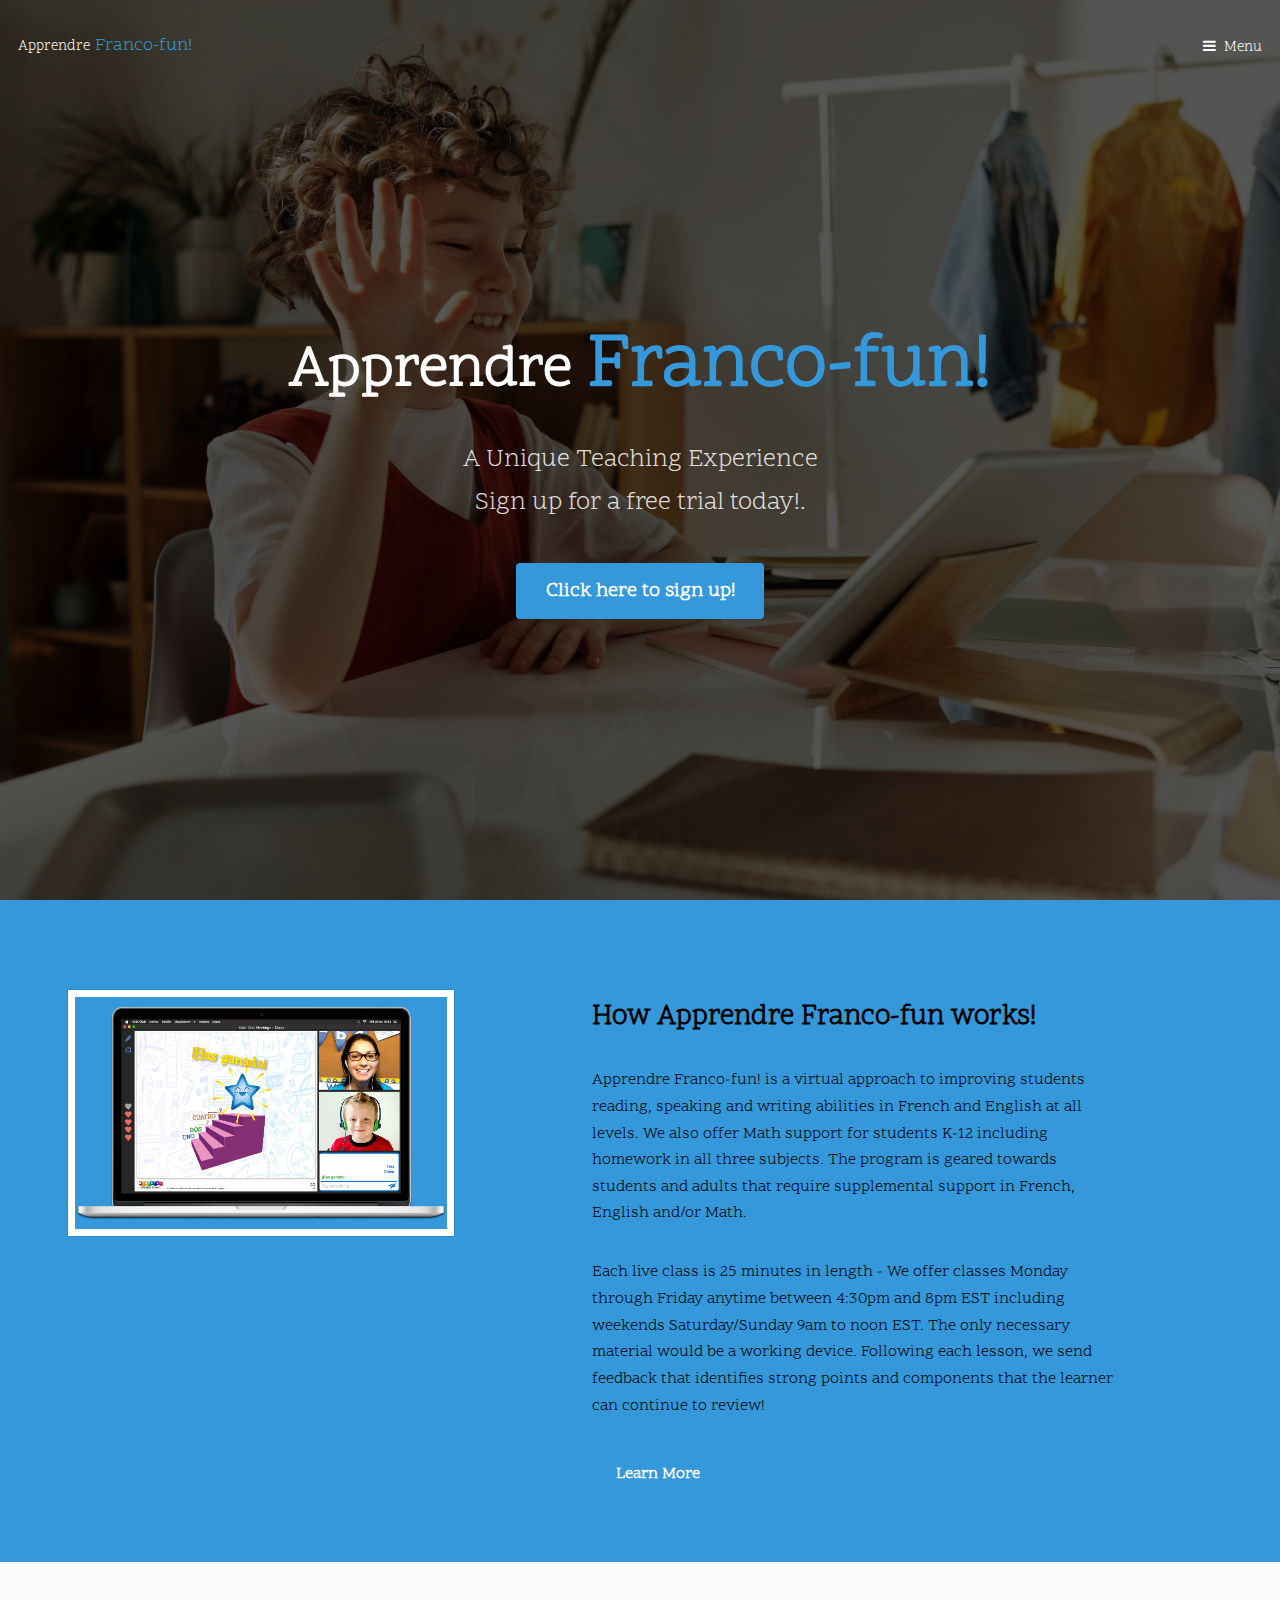
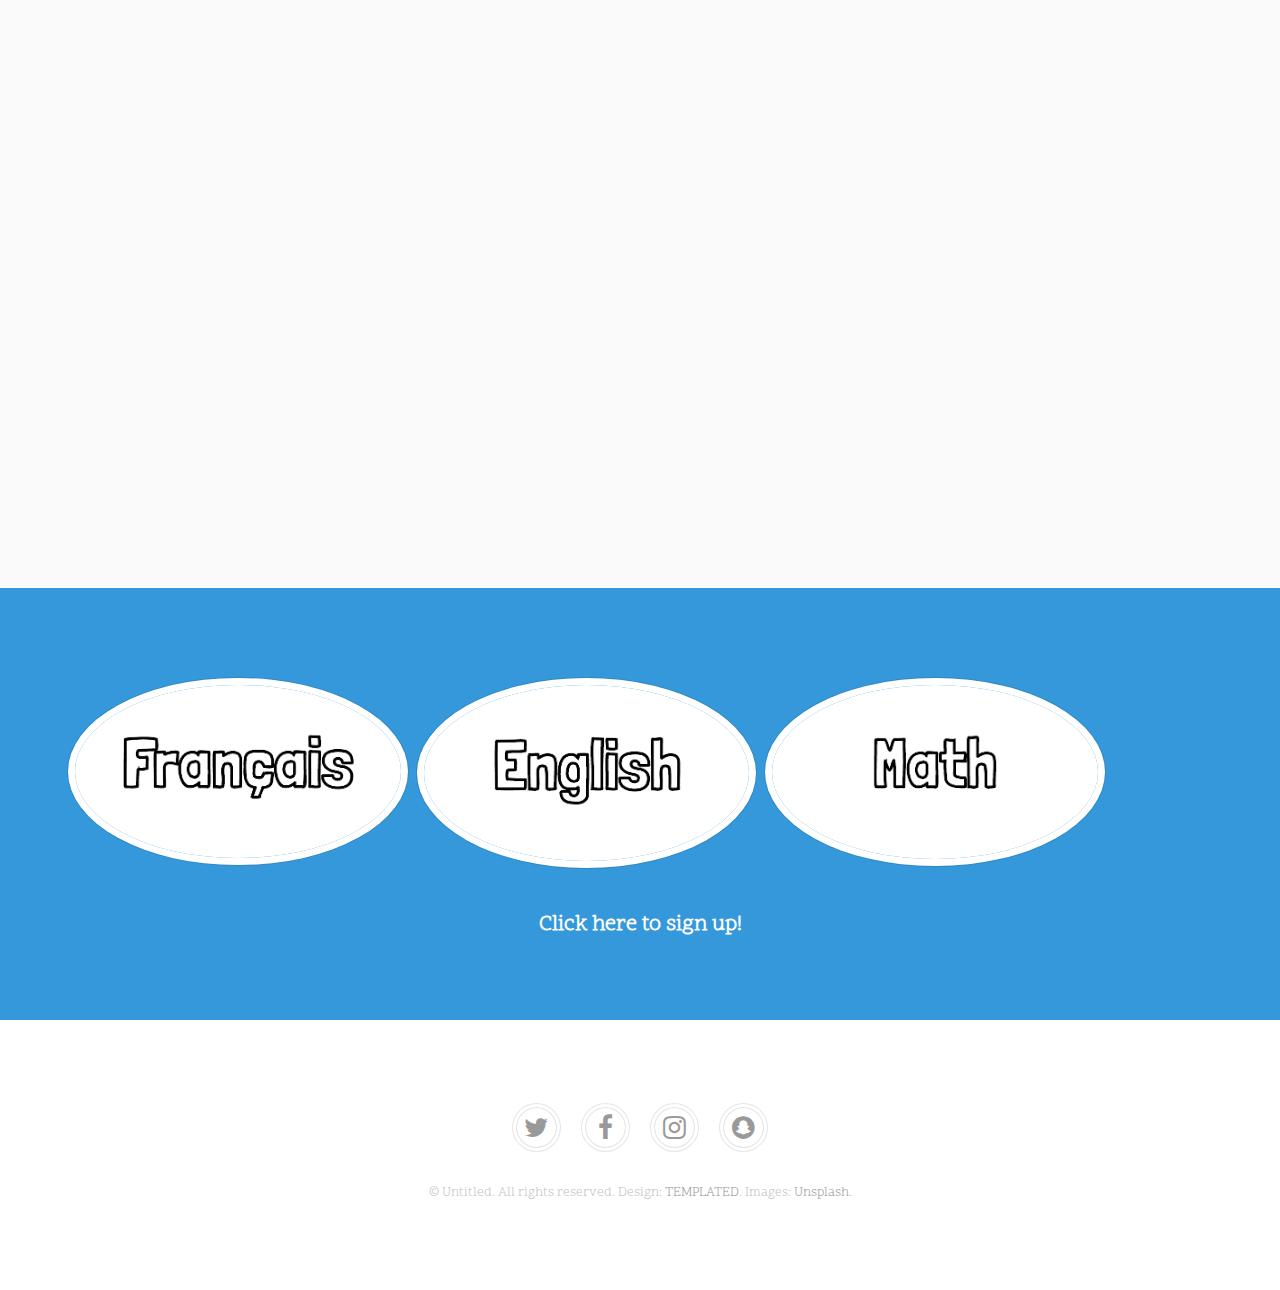
<file: index.html>
<!DOCTYPE HTML>
<!--
	Urban by TEMPLATED
	templated.co @templatedco
	Released for free under the Creative Commons Attribution 3.0 license (templated.co/license)
-->
<html>
	<head>
		<title>Apprendre Franco-fun!</title>
		<meta charset="utf-8" />
		<meta name="viewport" content="width=device-width, initial-scale=1" />
		<link rel="stylesheet" href="assets/css/main.css" />
		<link rel="stylesheet" href="assets/css/animate.css">
	</head>
	<body>

		<!-- Header -->
			<header id="header" class="alt">
			
				<div class="logo animated flash"><a href="index.html"><span>Apprendre</span> Franco-fun!</a></div>
				<a href="#menu">Menu</a>
				
			</header>

		<!-- Nav -->
			<nav id="menu">
				<ul class="links">
					<li><a href="index.html">Home</a></li>
					<li><a href="generic.html">Pricing</a></li>
					<!-- <li><a href="elements.html">Elements</a></li> -->
				</ul>
			</nav>

		<!-- Banner -->
			<section id="banner">
				<div class="inner">
					<header>
						<h1 class="animated rubberBand delay-1s">Apprendre <span>Franco-fun!</span></h1>
						<p>A Unique Teaching Experience<br />Sign up for a free trial today!.</p>
					</header>
					<a href= "http://eepurl.com/g0c9W1" class="button big scrolly">Click here to sign up!</a>
				
				</div>
			</section>

		<!-- Main -->
			<div id="main">

				<!-- Section -->
					<section class="wrapper style1">
						<div class="inner">
							<!-- 2 Columns -->
								<div class="flex flex-2">
									<div class="col col1">
										<div class="image fit">
											<img src="images/franco2.png" width="500px" />
										</div>
									</div>
									<div class="col col2">
										<h3>​How Apprendre Franco-fun works!</h3>
										<p>Apprendre Franco-fun! is a virtual approach to improving students reading, speaking and writing abilities in French and English at all levels. We also offer Math support for students K-12 including homework in all three subjects. The program is geared towards students and adults that require supplemental support in French, English and/or Math. </p>

										<p>Each live class is 25 minutes in length - We offer classes Monday through Friday anytime between 4:30pm and 8pm EST including weekends Saturday/Sunday 9am to noon EST. The only necessary material would be a working device. Following each lesson, we send feedback that identifies strong points and components that the learner can continue to review! </p>
										<a href="generic.html" class="button">Learn More</a>
									</div>
								</div>
						</div>
					</section>

				<!-- Section -->
					<section class="wrapper style2">
						<div class="inner">
							<header class="col align-center">
								<!-- <div class="col align-center"> -->
									<div class="video-wrapper">
										<!-- <img src="images/pic02.jpg" alt="" /> -->
										<iframe width="700" height="400" src="https://www.youtube.com/embed/5bl0M3rjfOM" frameborder="0" allow="accelerometer; autoplay; encrypted-media; gyroscope; picture-in-picture" allowfullscreen></iframe>
									</div>
								<!-- </div> -->
							</header>
						</div>
					</section>

				<!-- Section -->
					<section class="wrapper style1">
						<div class="inner">
							<!-- <header class="align-center">
								<h2>Aliquam ipsum purus dolor</h2>
								<p>Cras sagittis turpis sit amet est tempus, sit amet consectetur purus tincidunt.</p>
							</header> -->
							<div class="flex flex-3">
								<div class="col align-center">
									<div class="image round fit">
										<img src="images/francais.png" alt="" />
									</div>
									<!-- <p>Sed congue elit malesuada nibh, a varius odio vehicula aliquet. Aliquam consequat, nunc quis sollicitudin aliquet. </p>
									<a href="#" class="button">Learn More</a> -->
								</div>
								<div class="col align-center">
									<div class="image round fit">
										<img src="images/English.png" alt="" />
									</div>
									<!-- <p>Sed congue elit malesuada nibh, a varius odio vehicula aliquet. Aliquam consequat, nunc quis sollicitudin aliquet. </p> -->
									<a href= "http://eepurl.com/g0c9W1" class="button big scrolly">Click here to sign up!</a>
								</div>
								<div class="col align-center">
									<div class="image round fit">
										<img src="images/math.png" alt="" />
									</div>
									<!-- <p>Sed congue elit malesuada nibh, a varius odio vehicula aliquet. Aliquam consequat, nunc quis sollicitudin aliquet. </p>
									<a href="#" class="button">Learn More</a> -->
								</div>
							</div>
						</div>
					</section>

			</div>

		<!-- Footer -->
			<footer id="footer">
				<div class="copyright">
					<ul class="icons">
						<li><a href="#" class="icon fa-twitter"><span class="label">Twitter</span></a></li>
						<li><a href="#" class="icon fa-facebook"><span class="label">Facebook</span></a></li>
						<li><a href="#" class="icon fa-instagram"><span class="label">Instagram</span></a></li>
						<li><a href="#" class="icon fa-snapchat"><span class="label">Snapchat</span></a></li>
					</ul>
					<p>&copy; Untitled. All rights reserved. Design: <a href="https://templated.co">TEMPLATED</a>. Images: <a href="https://unsplash.com">Unsplash</a>.</p>
				</div>
			</footer>

		<!-- Scripts -->
			<script src="assets/js/jquery.min.js"></script>
			<script src="assets/js/jquery.scrolly.min.js"></script>
			<script src="assets/js/jquery.scrollex.min.js"></script>
			<script src="assets/js/skel.min.js"></script>
			<script src="assets/js/util.js"></script>
			<script src="assets/js/main.js"></script>

	</body>
</html>
</file>
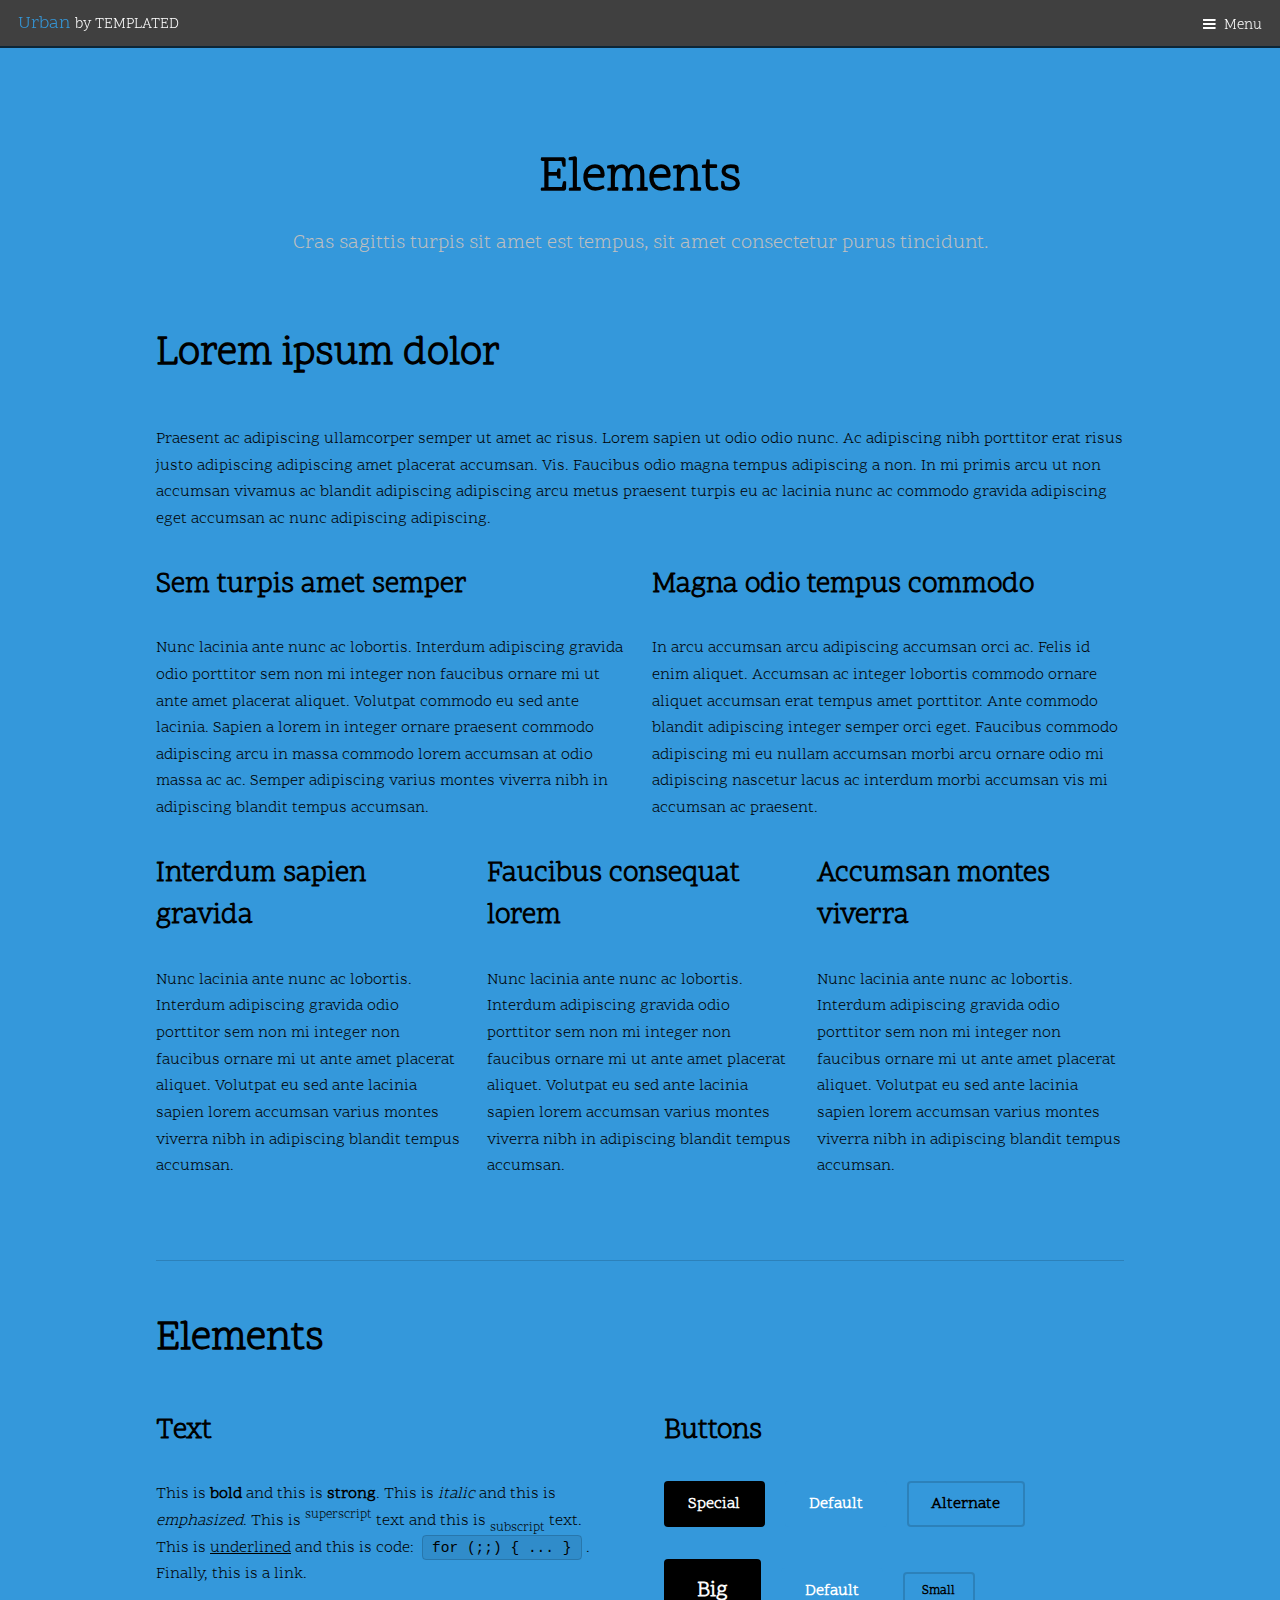
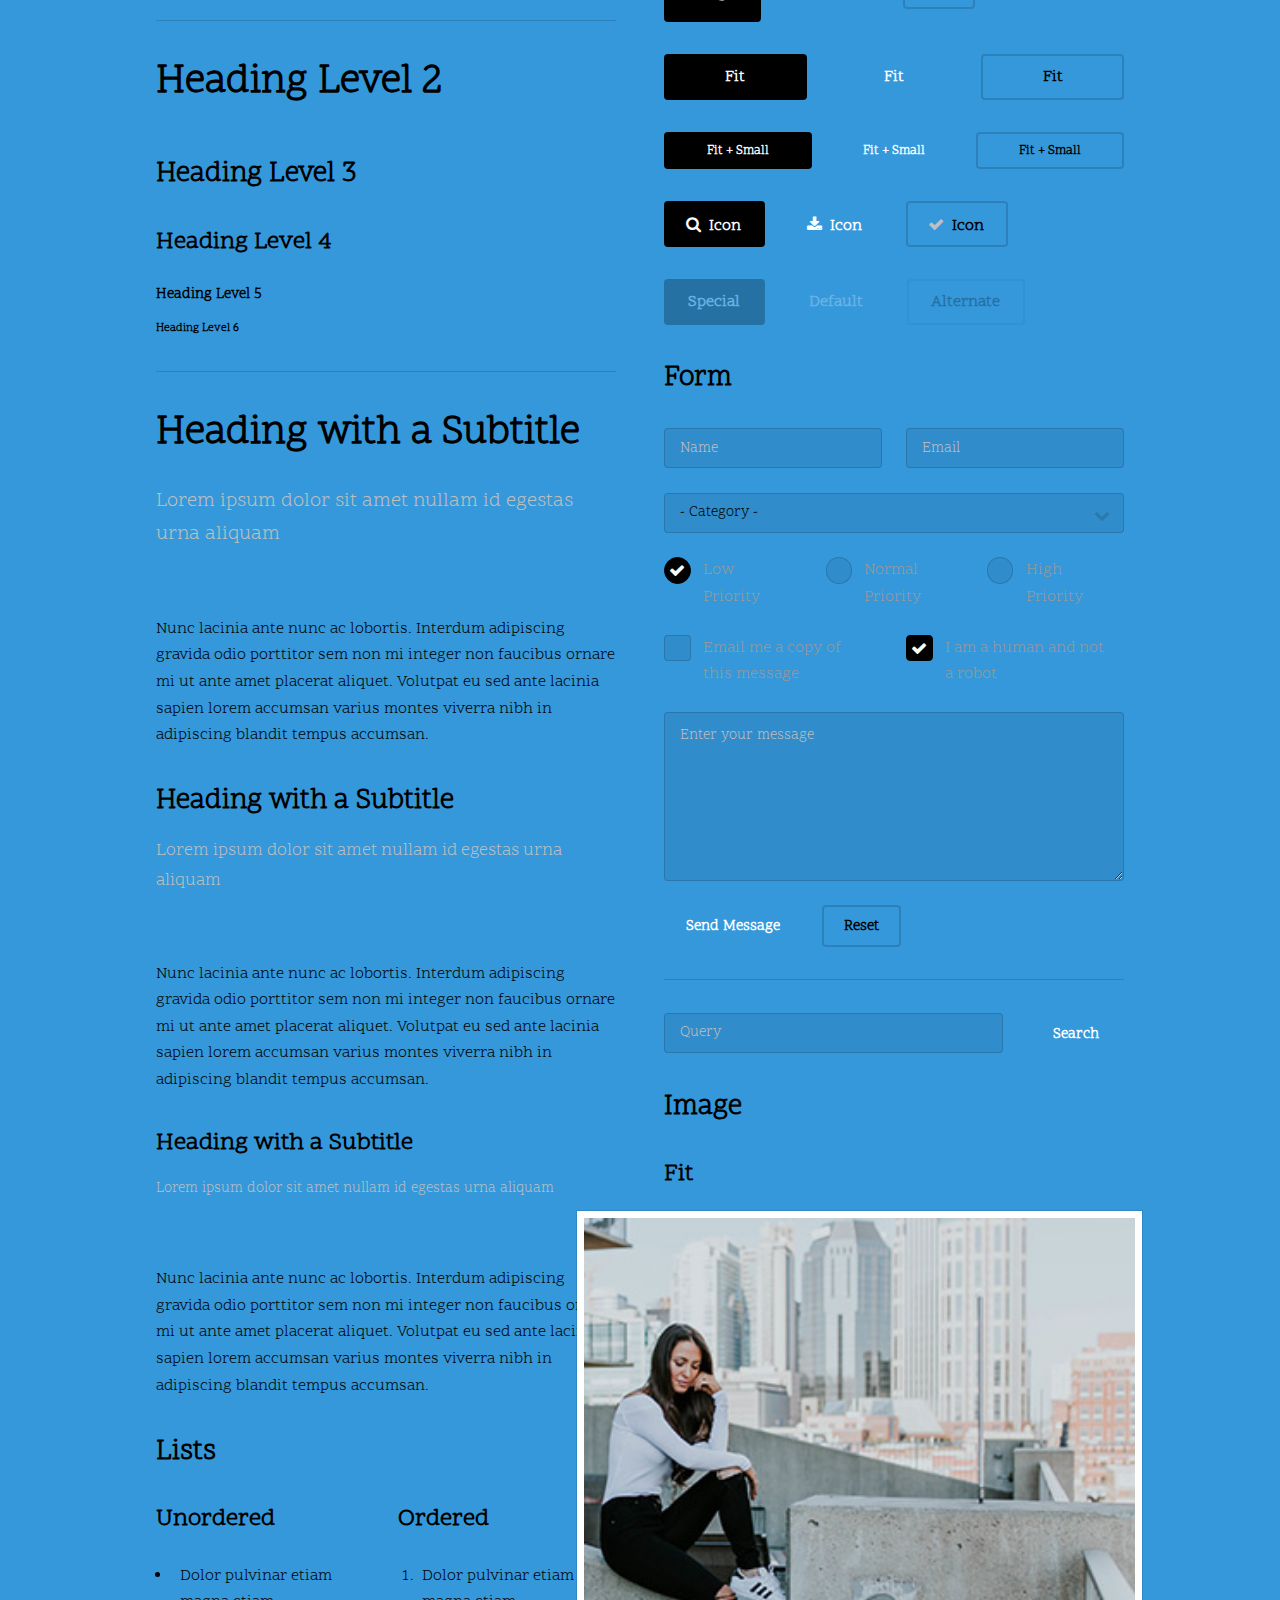
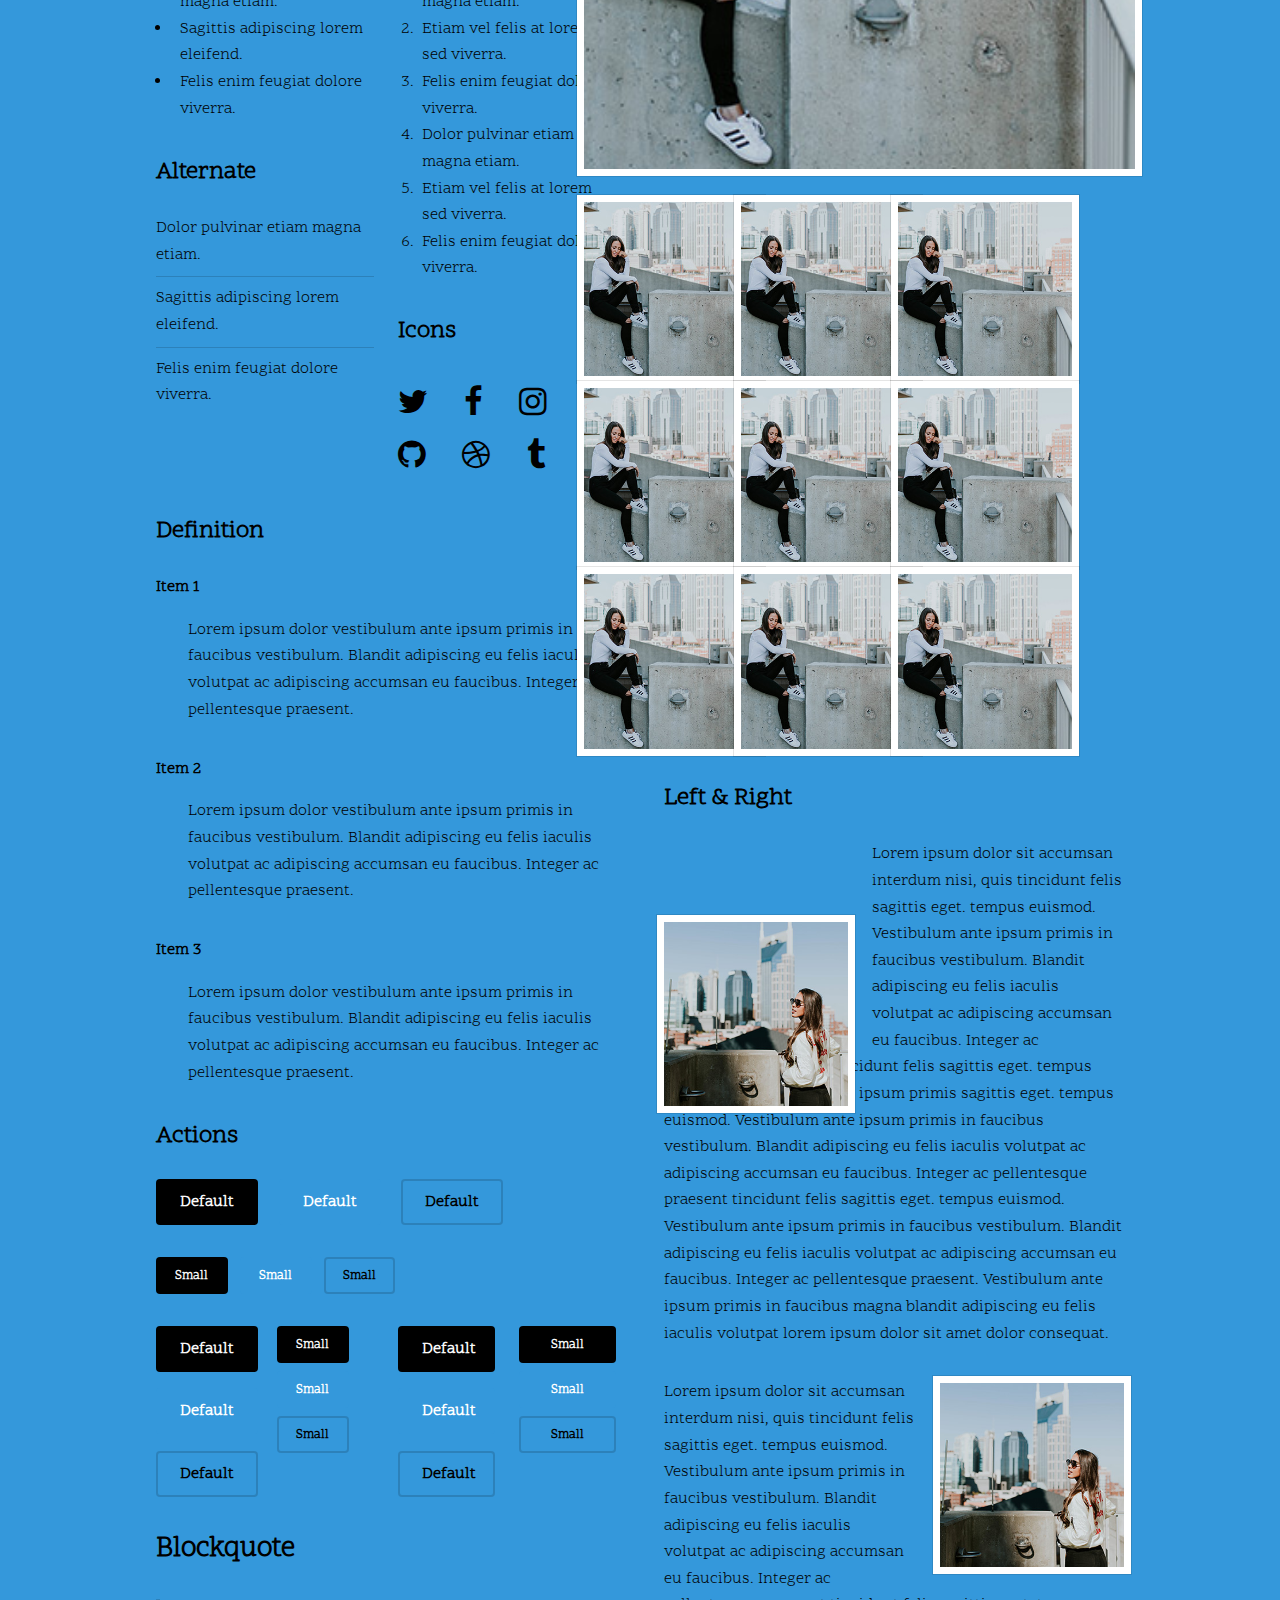
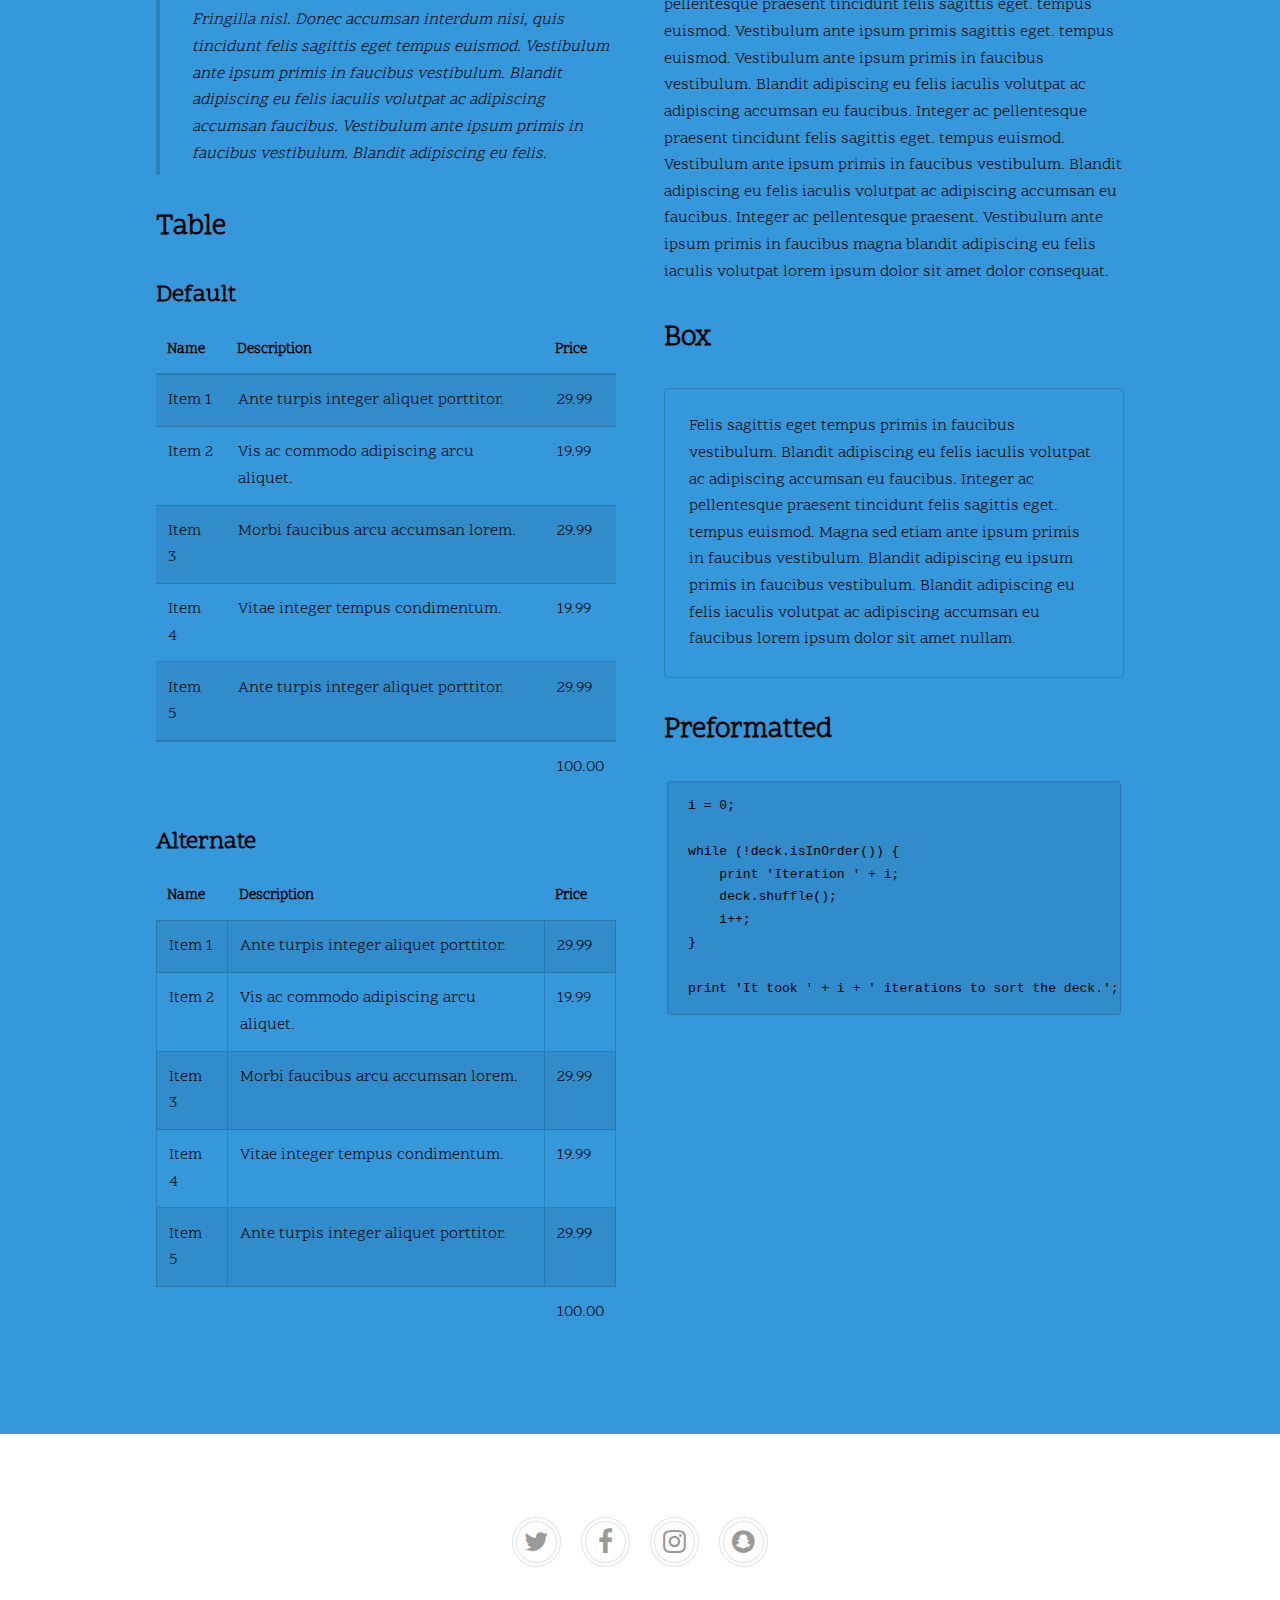
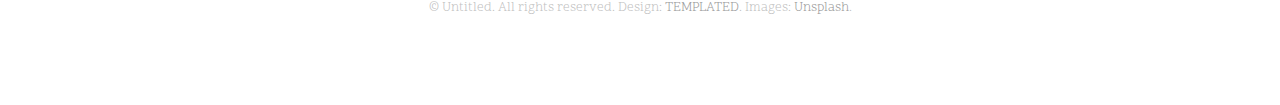
<file: elements.html>
<!DOCTYPE HTML>
<!--
	Urban by TEMPLATED
	templated.co @templatedco
	Released for free under the Creative Commons Attribution 3.0 license (templated.co/license)
-->
<html>
	<head>
		<title>Elements - Urban by TEMPLATED</title>
		<meta charset="utf-8" />
		<meta name="viewport" content="width=device-width, initial-scale=1" />
		<link rel="stylesheet" href="assets/css/main.css" />
	</head>
	<body class="subpage">

		<!-- Header -->
			<header id="header">
				<div class="logo"><a href="index.html">Urban <span>by TEMPLATED</span></a></div>
				<a href="#menu">Menu</a>
			</header>

		<!-- Nav -->
			<nav id="menu">
				<ul class="links">
					<li><a href="index.html">Home</a></li>
					<li><a href="generic.html">Generic</a></li>
					<li><a href="elements.html">Elements</a></li>
				</ul>
			</nav>

		<!-- Main -->
			<div id="main">
				<section class="wrapper style1">
					<div class="inner">

						<header class="align-center">
							<h1>Elements</h1>
							<p>Cras sagittis turpis sit amet est tempus, sit amet consectetur purus tincidunt.</p>
						</header>

						<!-- Content -->
							<h2 id="content">Lorem ipsum dolor</h2>
							<p>Praesent ac adipiscing ullamcorper semper ut amet ac risus. Lorem sapien ut odio odio nunc. Ac adipiscing nibh porttitor erat risus justo adipiscing adipiscing amet placerat accumsan. Vis. Faucibus odio magna tempus adipiscing a non. In mi primis arcu ut non accumsan vivamus ac blandit adipiscing adipiscing arcu metus praesent turpis eu ac lacinia nunc ac commodo gravida adipiscing eget accumsan ac nunc adipiscing adipiscing.</p>
							<div class="row">
								<div class="6u 12u$(small)">
									<h3>Sem turpis amet semper</h3>
									<p>Nunc lacinia ante nunc ac lobortis. Interdum adipiscing gravida odio porttitor sem non mi integer non faucibus ornare mi ut ante amet placerat aliquet. Volutpat commodo eu sed ante lacinia. Sapien a lorem in integer ornare praesent commodo adipiscing arcu in massa commodo lorem accumsan at odio massa ac ac. Semper adipiscing varius montes viverra nibh in adipiscing blandit tempus accumsan.</p>
								</div>
								<div class="6u$ 12u$(small)">
									<h3>Magna odio tempus commodo</h3>
									<p>In arcu accumsan arcu adipiscing accumsan orci ac. Felis id enim aliquet. Accumsan ac integer lobortis commodo ornare aliquet accumsan erat tempus amet porttitor. Ante commodo blandit adipiscing integer semper orci eget. Faucibus commodo adipiscing mi eu nullam accumsan morbi arcu ornare odio mi adipiscing nascetur lacus ac interdum morbi accumsan vis mi accumsan ac praesent.</p>
								</div>
								<!-- Break -->
								<div class="4u 12u$(medium)">
									<h3>Interdum sapien gravida</h3>
									<p>Nunc lacinia ante nunc ac lobortis. Interdum adipiscing gravida odio porttitor sem non mi integer non faucibus ornare mi ut ante amet placerat aliquet. Volutpat eu sed ante lacinia sapien lorem accumsan varius montes viverra nibh in adipiscing blandit tempus accumsan.</p>
								</div>
								<div class="4u 12u$(medium)">
									<h3>Faucibus consequat lorem</h3>
									<p>Nunc lacinia ante nunc ac lobortis. Interdum adipiscing gravida odio porttitor sem non mi integer non faucibus ornare mi ut ante amet placerat aliquet. Volutpat eu sed ante lacinia sapien lorem accumsan varius montes viverra nibh in adipiscing blandit tempus accumsan.</p>
								</div>
								<div class="4u$ 12u$(medium)">
									<h3>Accumsan montes viverra</h3>
									<p>Nunc lacinia ante nunc ac lobortis. Interdum adipiscing gravida odio porttitor sem non mi integer non faucibus ornare mi ut ante amet placerat aliquet. Volutpat eu sed ante lacinia sapien lorem accumsan varius montes viverra nibh in adipiscing blandit tempus accumsan.</p>
								</div>
							</div>

						<hr class="major" />

						<!-- Elements -->
							<h2 id="elements">Elements</h2>
							<div class="row 200%">
								<div class="6u 12u$(medium)">

									<!-- Text stuff -->
										<h3>Text</h3>
										<p>This is <b>bold</b> and this is <strong>strong</strong>. This is <i>italic</i> and this is <em>emphasized</em>.
										This is <sup>superscript</sup> text and this is <sub>subscript</sub> text.
										This is <u>underlined</u> and this is code: <code>for (;;) { ... }</code>.
										Finally, this is a <a href="#">link</a>.</p>
										<hr />
										<h2>Heading Level 2</h2>
										<h3>Heading Level 3</h3>
										<h4>Heading Level 4</h4>
										<h5>Heading Level 5</h5>
										<h6>Heading Level 6</h6>
										<hr />
										<header>
											<h2>Heading with a Subtitle</h2>
											<p>Lorem ipsum dolor sit amet nullam id egestas urna aliquam</p>
										</header>
										<p>Nunc lacinia ante nunc ac lobortis. Interdum adipiscing gravida odio porttitor sem non mi integer non faucibus ornare mi ut ante amet placerat aliquet. Volutpat eu sed ante lacinia sapien lorem accumsan varius montes viverra nibh in adipiscing blandit tempus accumsan.</p>
										<header>
											<h3>Heading with a Subtitle</h3>
											<p>Lorem ipsum dolor sit amet nullam id egestas urna aliquam</p>
										</header>
										<p>Nunc lacinia ante nunc ac lobortis. Interdum adipiscing gravida odio porttitor sem non mi integer non faucibus ornare mi ut ante amet placerat aliquet. Volutpat eu sed ante lacinia sapien lorem accumsan varius montes viverra nibh in adipiscing blandit tempus accumsan.</p>
										<header>
											<h4>Heading with a Subtitle</h4>
											<p>Lorem ipsum dolor sit amet nullam id egestas urna aliquam</p>
										</header>
										<p>Nunc lacinia ante nunc ac lobortis. Interdum adipiscing gravida odio porttitor sem non mi integer non faucibus ornare mi ut ante amet placerat aliquet. Volutpat eu sed ante lacinia sapien lorem accumsan varius montes viverra nibh in adipiscing blandit tempus accumsan.</p>

									<!-- Lists -->
										<h3>Lists</h3>
										<div class="row">
											<div class="6u 12u$(small)">

												<h4>Unordered</h4>
												<ul>
													<li>Dolor pulvinar etiam magna etiam.</li>
													<li>Sagittis adipiscing lorem eleifend.</li>
													<li>Felis enim feugiat dolore viverra.</li>
												</ul>

												<h4>Alternate</h4>
												<ul class="alt">
													<li>Dolor pulvinar etiam magna etiam.</li>
													<li>Sagittis adipiscing lorem eleifend.</li>
													<li>Felis enim feugiat dolore viverra.</li>
												</ul>

											</div>
											<div class="6u$ 12u$(small)">

												<h4>Ordered</h4>
												<ol>
													<li>Dolor pulvinar etiam magna etiam.</li>
													<li>Etiam vel felis at lorem sed viverra.</li>
													<li>Felis enim feugiat dolore viverra.</li>
													<li>Dolor pulvinar etiam magna etiam.</li>
													<li>Etiam vel felis at lorem sed viverra.</li>
													<li>Felis enim feugiat dolore viverra.</li>
												</ol>

												<h4>Icons</h4>
												<ul class="icons">
													<li><a href="#" class="icon fa-twitter"><span class="label">Twitter</span></a></li>
													<li><a href="#" class="icon fa-facebook"><span class="label">Facebook</span></a></li>
													<li><a href="#" class="icon fa-instagram"><span class="label">Instagram</span></a></li>
													<li><a href="#" class="icon fa-github"><span class="label">Github</span></a></li>
													<li><a href="#" class="icon fa-dribbble"><span class="label">Dribbble</span></a></li>
													<li><a href="#" class="icon fa-tumblr"><span class="label">Tumblr</span></a></li>
												</ul>

											</div>
										</div>
										<h4>Definition</h4>
										<dl>
											<dt>Item 1</dt>
											<dd>
												<p>Lorem ipsum dolor vestibulum ante ipsum primis in faucibus vestibulum. Blandit adipiscing eu felis iaculis volutpat ac adipiscing accumsan eu faucibus. Integer ac pellentesque praesent.</p>
											</dd>
											<dt>Item 2</dt>
											<dd>
												<p>Lorem ipsum dolor vestibulum ante ipsum primis in faucibus vestibulum. Blandit adipiscing eu felis iaculis volutpat ac adipiscing accumsan eu faucibus. Integer ac pellentesque praesent.</p>
											</dd>
											<dt>Item 3</dt>
											<dd>
												<p>Lorem ipsum dolor vestibulum ante ipsum primis in faucibus vestibulum. Blandit adipiscing eu felis iaculis volutpat ac adipiscing accumsan eu faucibus. Integer ac pellentesque praesent.</p>
											</dd>
										</dl>

										<h4>Actions</h4>
										<ul class="actions">
											<li><a href="#" class="button special">Default</a></li>
											<li><a href="#" class="button">Default</a></li>
											<li><a href="#" class="button alt">Default</a></li>
										</ul>
										<ul class="actions small">
											<li><a href="#" class="button special small">Small</a></li>
											<li><a href="#" class="button small">Small</a></li>
											<li><a href="#" class="button alt small">Small</a></li>
										</ul>
										<div class="row">
											<div class="3u 12u$(small)">
												<ul class="actions vertical">
													<li><a href="#" class="button special">Default</a></li>
													<li><a href="#" class="button">Default</a></li>
													<li><a href="#" class="button alt">Default</a></li>
												</ul>
											</div>
											<div class="3u 12u$(small)">
												<ul class="actions vertical small">
													<li><a href="#" class="button special small">Small</a></li>
													<li><a href="#" class="button small">Small</a></li>
													<li><a href="#" class="button alt small">Small</a></li>
												</ul>
											</div>
											<div class="3u 12u$(small)">
												<ul class="actions vertical">
													<li><a href="#" class="button special fit">Default</a></li>
													<li><a href="#" class="button fit">Default</a></li>
													<li><a href="#" class="button alt fit">Default</a></li>
												</ul>
											</div>
											<div class="3u$ 12u$(small)">
												<ul class="actions vertical small">
													<li><a href="#" class="button special small fit">Small</a></li>
													<li><a href="#" class="button small fit">Small</a></li>
													<li><a href="#" class="button alt small fit">Small</a></li>
												</ul>
											</div>
										</div>

									<!-- Blockquote -->
										<h3>Blockquote</h3>
										<blockquote>Fringilla nisl. Donec accumsan interdum nisi, quis tincidunt felis sagittis eget tempus euismod. Vestibulum ante ipsum primis in faucibus vestibulum. Blandit adipiscing eu felis iaculis volutpat ac adipiscing accumsan faucibus. Vestibulum ante ipsum primis in faucibus vestibulum. Blandit adipiscing eu felis.</blockquote>

									<!-- Table -->
										<h3>Table</h3>

										<h4>Default</h4>
										<div class="table-wrapper">
											<table>
												<thead>
													<tr>
														<th>Name</th>
														<th>Description</th>
														<th>Price</th>
													</tr>
												</thead>
												<tbody>
													<tr>
														<td>Item 1</td>
														<td>Ante turpis integer aliquet porttitor.</td>
														<td>29.99</td>
													</tr>
													<tr>
														<td>Item 2</td>
														<td>Vis ac commodo adipiscing arcu aliquet.</td>
														<td>19.99</td>
													</tr>
													<tr>
														<td>Item 3</td>
														<td> Morbi faucibus arcu accumsan lorem.</td>
														<td>29.99</td>
													</tr>
													<tr>
														<td>Item 4</td>
														<td>Vitae integer tempus condimentum.</td>
														<td>19.99</td>
													</tr>
													<tr>
														<td>Item 5</td>
														<td>Ante turpis integer aliquet porttitor.</td>
														<td>29.99</td>
													</tr>
												</tbody>
												<tfoot>
													<tr>
														<td colspan="2"></td>
														<td>100.00</td>
													</tr>
												</tfoot>
											</table>
										</div>

										<h4>Alternate</h4>
										<div class="table-wrapper">
											<table class="alt">
												<thead>
													<tr>
														<th>Name</th>
														<th>Description</th>
														<th>Price</th>
													</tr>
												</thead>
												<tbody>
													<tr>
														<td>Item 1</td>
														<td>Ante turpis integer aliquet porttitor.</td>
														<td>29.99</td>
													</tr>
													<tr>
														<td>Item 2</td>
														<td>Vis ac commodo adipiscing arcu aliquet.</td>
														<td>19.99</td>
													</tr>
													<tr>
														<td>Item 3</td>
														<td> Morbi faucibus arcu accumsan lorem.</td>
														<td>29.99</td>
													</tr>
													<tr>
														<td>Item 4</td>
														<td>Vitae integer tempus condimentum.</td>
														<td>19.99</td>
													</tr>
													<tr>
														<td>Item 5</td>
														<td>Ante turpis integer aliquet porttitor.</td>
														<td>29.99</td>
													</tr>
												</tbody>
												<tfoot>
													<tr>
														<td colspan="2"></td>
														<td>100.00</td>
													</tr>
												</tfoot>
											</table>
										</div>

								</div>
								<div class="6u$ 12u$(medium)">

									<!-- Buttons -->
										<h3>Buttons</h3>
										<ul class="actions">
											<li><a href="#" class="button special">Special</a></li>
											<li><a href="#" class="button">Default</a></li>
											<li><a href="#" class="button alt">Alternate</a></li>
										</ul>
										<ul class="actions">
											<li><a href="#" class="button special big">Big</a></li>
											<li><a href="#" class="button">Default</a></li>
											<li><a href="#" class="button alt small">Small</a></li>
										</ul>
										<ul class="actions fit">
											<li><a href="#" class="button special fit">Fit</a></li>
											<li><a href="#" class="button fit">Fit</a></li>
											<li><a href="#" class="button alt fit">Fit</a></li>
										</ul>
										<ul class="actions fit small">
											<li><a href="#" class="button special fit small">Fit + Small</a></li>
											<li><a href="#" class="button fit small">Fit + Small</a></li>
											<li><a href="#" class="button alt fit small">Fit + Small</a></li>
										</ul>
										<ul class="actions">
											<li><a href="#" class="button special icon fa-search">Icon</a></li>
											<li><a href="#" class="button icon fa-download">Icon</a></li>
											<li><a href="#" class="button alt icon fa-check">Icon</a></li>
										</ul>
										<ul class="actions">
											<li><span class="button special disabled">Special</span></li>
											<li><span class="button disabled">Default</span></li>
											<li><span class="button alt disabled">Alternate</span></li>
										</ul>

									<!-- Form -->
										<h3>Form</h3>

										<form method="post" action="#">
											<div class="row uniform">
												<div class="6u 12u$(xsmall)">
													<input type="text" name="name" id="name" value="" placeholder="Name" />
												</div>
												<div class="6u$ 12u$(xsmall)">
													<input type="email" name="email" id="email" value="" placeholder="Email" />
												</div>
												<!-- Break -->
												<div class="12u$">
													<div class="select-wrapper">
														<select name="category" id="category">
															<option value="">- Category -</option>
															<option value="1">Manufacturing</option>
															<option value="1">Shipping</option>
															<option value="1">Administration</option>
															<option value="1">Human Resources</option>
														</select>
													</div>
												</div>
												<!-- Break -->
												<div class="4u 12u$(small)">
													<input type="radio" id="priority-low" name="priority" checked>
													<label for="priority-low">Low Priority</label>
												</div>
												<div class="4u 12u$(small)">
													<input type="radio" id="priority-normal" name="priority">
													<label for="priority-normal">Normal Priority</label>
												</div>
												<div class="4u$ 12u$(small)">
													<input type="radio" id="priority-high" name="priority">
													<label for="priority-high">High Priority</label>
												</div>
												<!-- Break -->
												<div class="6u 12u$(small)">
													<input type="checkbox" id="copy" name="copy">
													<label for="copy">Email me a copy of this message</label>
												</div>
												<div class="6u$ 12u$(small)">
													<input type="checkbox" id="human" name="human" checked>
													<label for="human">I am a human and not a robot</label>
												</div>
												<!-- Break -->
												<div class="12u$">
													<textarea name="message" id="message" placeholder="Enter your message" rows="6"></textarea>
												</div>
												<!-- Break -->
												<div class="12u$">
													<ul class="actions">
														<li><input type="submit" value="Send Message" /></li>
														<li><input type="reset" value="Reset" class="alt" /></li>
													</ul>
												</div>
											</div>
										</form>

										<hr />

										<form method="post" action="#">
											<div class="row uniform">
												<div class="9u 12u$(small)">
													<input type="text" name="query" id="query" value="" placeholder="Query" />
												</div>
												<div class="3u$ 12u$(small)">
													<input type="submit" value="Search" class="fit" />
												</div>
											</div>
										</form>

									<!-- Image -->
										<h3>Image</h3>

										<h4>Fit</h4>
										<span class="image fit"><img src="images/pic01.jpg" alt="" /></span>
										<div class="box alt">
											<div class="row 50% uniform">
												<div class="4u"><span class="image fit"><img src="images/pic01.jpg" alt="" /></span></div>
												<div class="4u"><span class="image fit"><img src="images/pic01.jpg" alt="" /></span></div>
												<div class="4u$"><span class="image fit"><img src="images/pic01.jpg" alt="" /></span></div>
												<!-- Break -->
												<div class="4u"><span class="image fit"><img src="images/pic01.jpg" alt="" /></span></div>
												<div class="4u"><span class="image fit"><img src="images/pic01.jpg" alt="" /></span></div>
												<div class="4u$"><span class="image fit"><img src="images/pic01.jpg" alt="" /></span></div>
												<!-- Break -->
												<div class="4u"><span class="image fit"><img src="images/pic01.jpg" alt="" /></span></div>
												<div class="4u"><span class="image fit"><img src="images/pic01.jpg" alt="" /></span></div>
												<div class="4u$"><span class="image fit"><img src="images/pic01.jpg" alt="" /></span></div>
											</div>
										</div>

										<h4>Left &amp; Right</h4>
										<p><span class="image left"><img src="images/pic02.jpg" alt="" /></span>Lorem ipsum dolor sit accumsan interdum nisi, quis tincidunt felis sagittis eget. tempus euismod. Vestibulum ante ipsum primis in faucibus vestibulum. Blandit adipiscing eu felis iaculis volutpat ac adipiscing accumsan eu faucibus. Integer ac pellentesque praesent tincidunt felis sagittis eget. tempus euismod. Vestibulum ante ipsum primis sagittis eget. tempus euismod. Vestibulum ante ipsum primis in faucibus vestibulum. Blandit adipiscing eu felis iaculis volutpat ac adipiscing accumsan eu faucibus. Integer ac pellentesque praesent tincidunt felis sagittis eget. tempus euismod. Vestibulum ante ipsum primis in faucibus vestibulum. Blandit adipiscing eu felis iaculis volutpat ac adipiscing accumsan eu faucibus. Integer ac pellentesque praesent. Vestibulum ante ipsum primis in faucibus magna blandit adipiscing eu felis iaculis volutpat lorem ipsum dolor sit amet dolor consequat.</p>
										<p><span class="image right"><img src="images/pic02.jpg" alt="" /></span>Lorem ipsum dolor sit accumsan interdum nisi, quis tincidunt felis sagittis eget. tempus euismod. Vestibulum ante ipsum primis in faucibus vestibulum. Blandit adipiscing eu felis iaculis volutpat ac adipiscing accumsan eu faucibus. Integer ac pellentesque praesent tincidunt felis sagittis eget. tempus euismod. Vestibulum ante ipsum primis sagittis eget. tempus euismod. Vestibulum ante ipsum primis in faucibus vestibulum. Blandit adipiscing eu felis iaculis volutpat ac adipiscing accumsan eu faucibus. Integer ac pellentesque praesent tincidunt felis sagittis eget. tempus euismod. Vestibulum ante ipsum primis in faucibus vestibulum. Blandit adipiscing eu felis iaculis volutpat ac adipiscing accumsan eu faucibus. Integer ac pellentesque praesent. Vestibulum ante ipsum primis in faucibus magna blandit adipiscing eu felis iaculis volutpat lorem ipsum dolor sit amet dolor consequat.</p>

									<!-- Box -->
										<h3>Box</h3>
										<div class="box">
											<p>Felis sagittis eget tempus primis in faucibus vestibulum. Blandit adipiscing eu felis iaculis volutpat ac adipiscing accumsan eu faucibus. Integer ac pellentesque praesent tincidunt felis sagittis eget. tempus euismod. Magna sed etiam ante ipsum primis in faucibus vestibulum. Blandit adipiscing eu ipsum primis in faucibus vestibulum. Blandit adipiscing eu felis iaculis volutpat ac adipiscing accumsan eu faucibus lorem ipsum dolor sit amet nullam.</p>
										</div>

									<!-- Preformatted Code -->
										<h3>Preformatted</h3>
										<pre><code>i = 0;

while (!deck.isInOrder()) {
    print 'Iteration ' + i;
    deck.shuffle();
    i++;
}

print 'It took ' + i + ' iterations to sort the deck.';
</code></pre>

							</div>
						</div>
					</div>
				</section>
			</div>

		<!-- Footer -->
			<footer id="footer">
				<div class="copyright">
					<ul class="icons">
						<li><a href="#" class="icon fa-twitter"><span class="label">Twitter</span></a></li>
						<li><a href="#" class="icon fa-facebook"><span class="label">Facebook</span></a></li>
						<li><a href="#" class="icon fa-instagram"><span class="label">Instagram</span></a></li>
						<li><a href="#" class="icon fa-snapchat"><span class="label">Snapchat</span></a></li>
					</ul>
					<p>&copy; Untitled. All rights reserved. Design: <a href="https://templated.co">TEMPLATED</a>. Images: <a href="https://unsplash.com">Unsplash</a>.</p>
				</div>
			</footer>

		<!-- Scripts -->
			<script src="assets/js/jquery.min.js"></script>
			<script src="assets/js/jquery.scrolly.min.js"></script>
			<script src="assets/js/jquery.scrollex.min.js"></script>
			<script src="assets/js/skel.min.js"></script>
			<script src="assets/js/util.js"></script>
			<script src="assets/js/main.js"></script>

	</body>
</html>
</file>
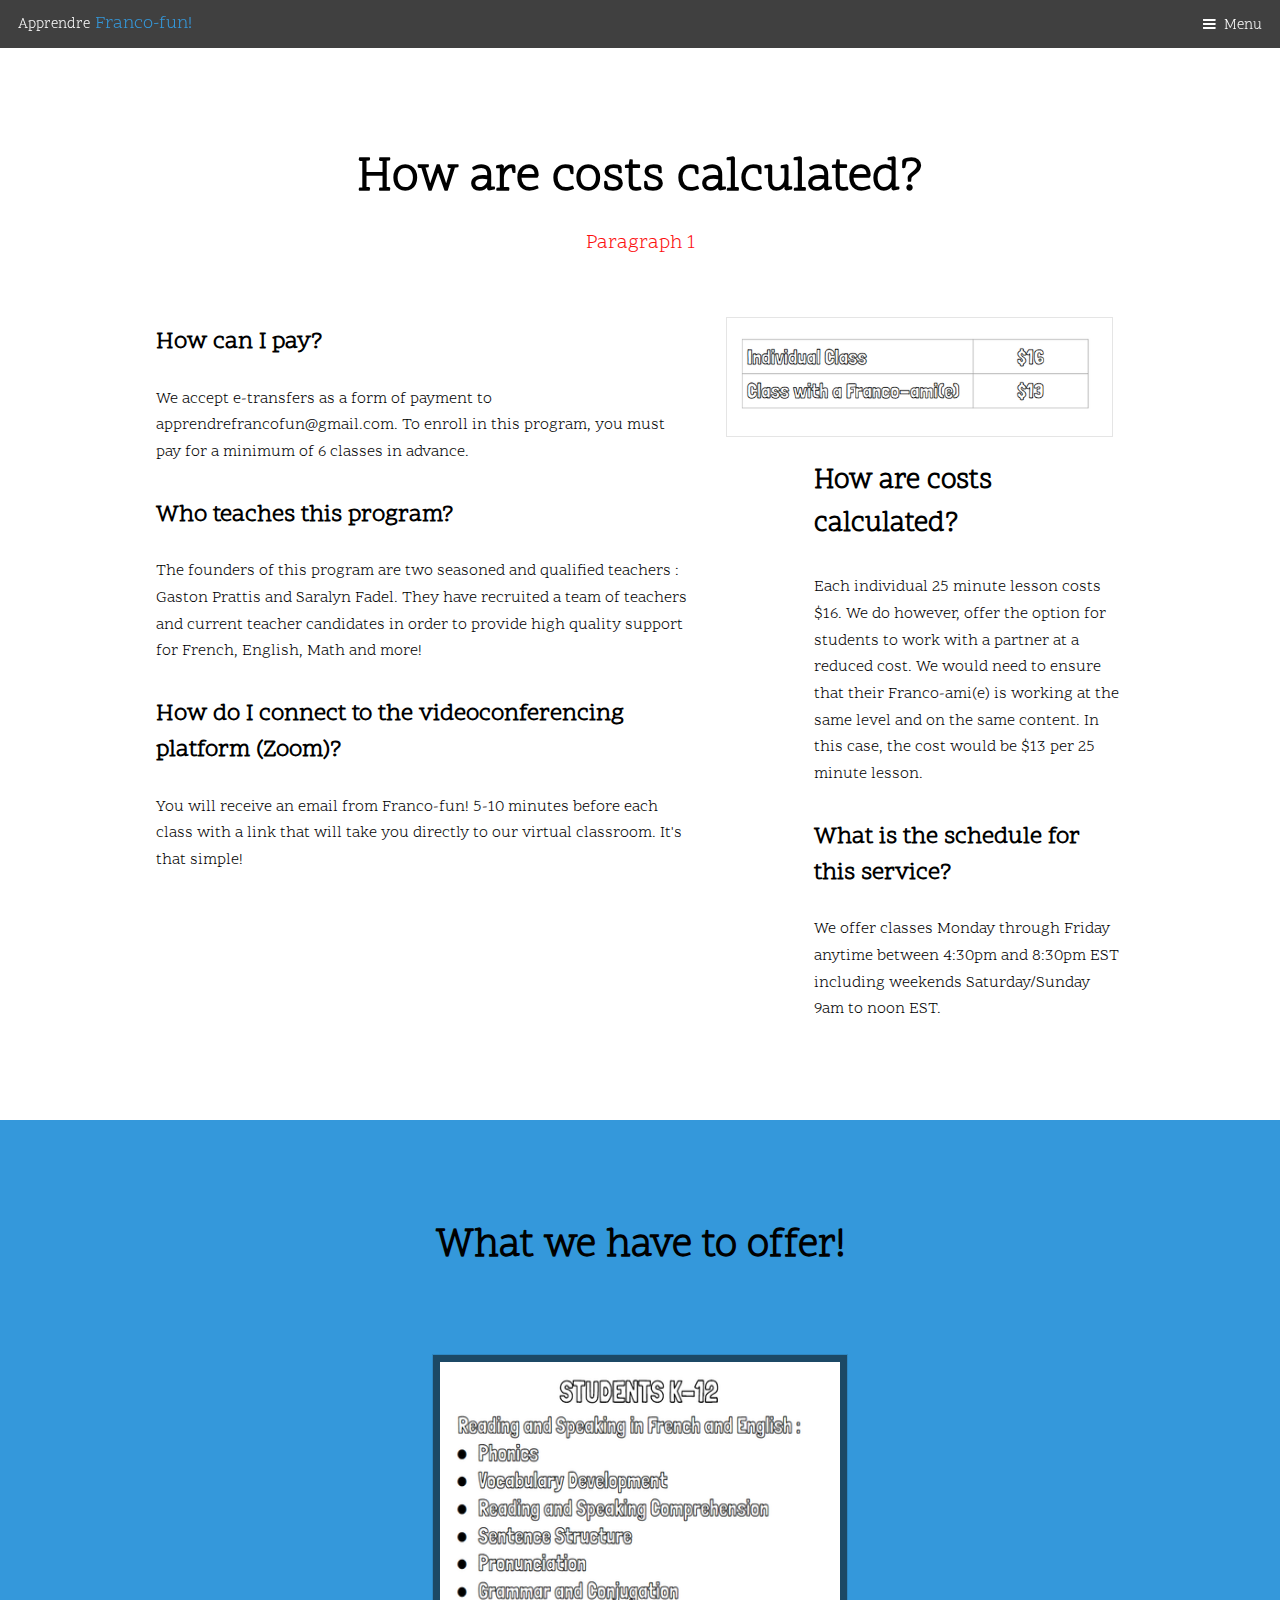
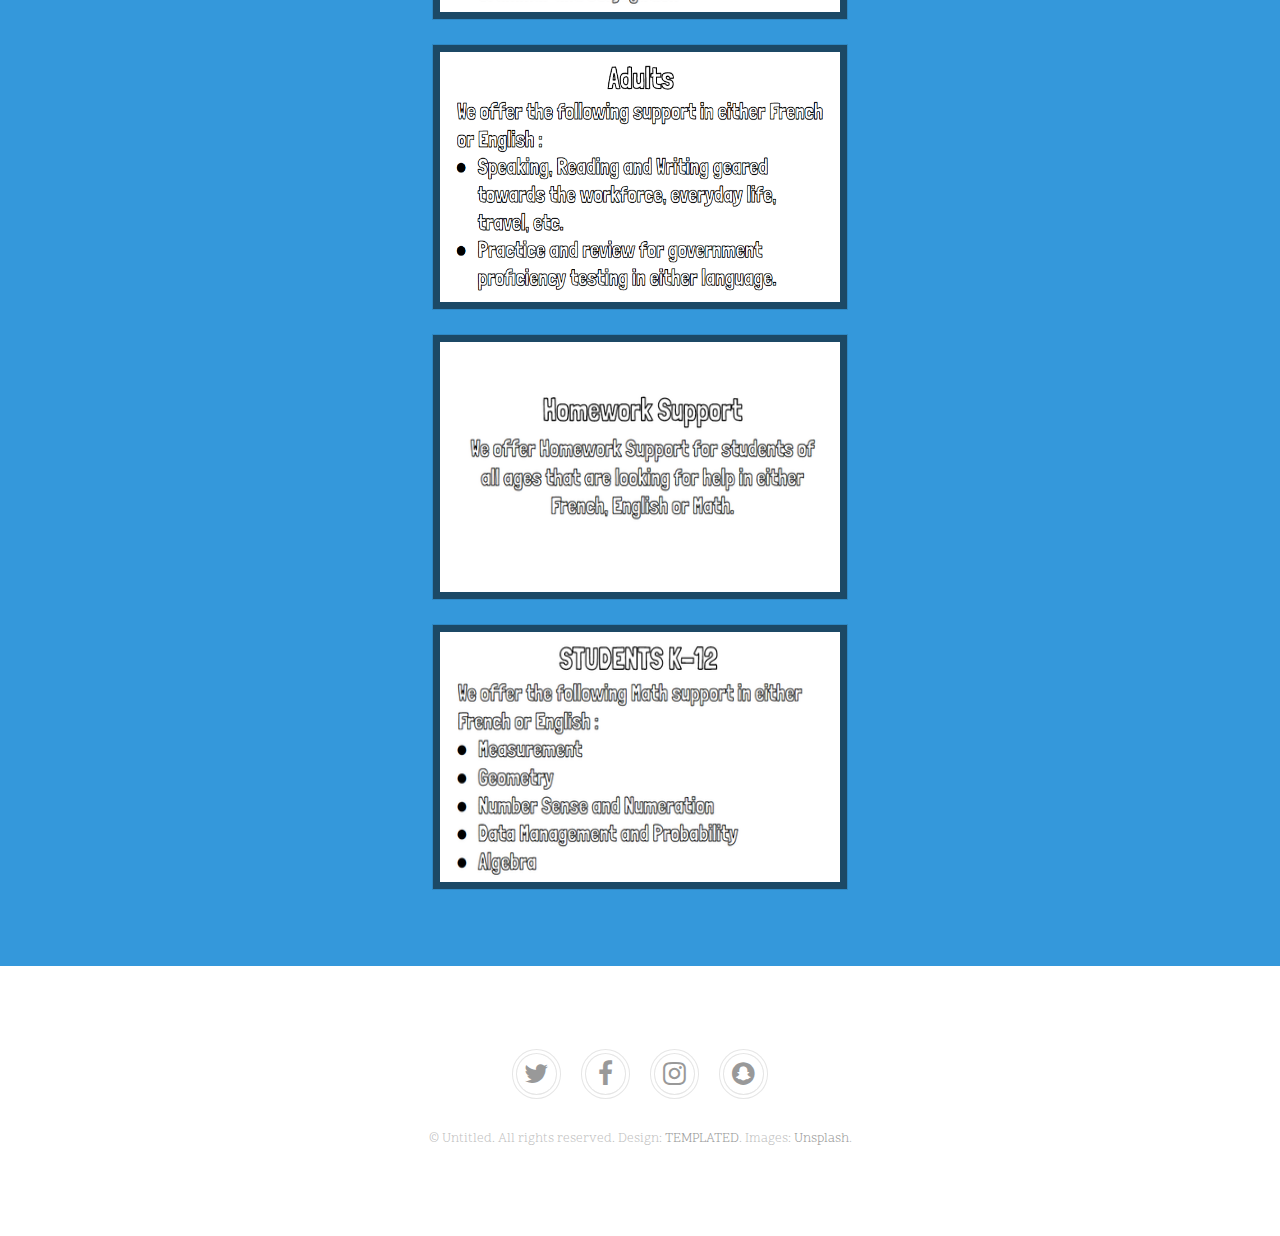
<file: generic.html>
<!DOCTYPE HTML>
<!--
	Urban by TEMPLATED
	templated.co @templatedco
	Released for free under the Creative Commons Attribution 3.0 license (templated.co/license)
-->
<html>
	<head>
		<title>Pricinig</title>
		<meta charset="utf-8" />
		<meta name="viewport" content="width=device-width, initial-scale=1" />
		<link rel="stylesheet" href="assets/css/main.css" />
	</head>
	<body class="subpage">

		<!-- Header -->
			<header id="header">
				<div class="logo"><a href="index.html"><span>Apprendre</span> Franco-fun!</a></div>
				<a href="#menu">Menu</a>
			</header>

		<!-- Nav -->
			<nav id="menu">
				<ul class="links">
					<li><a href="index.html">Home</a></li>
					<li><a href="generic.html">Pricing</a></li>
					<!-- <li><a href="elements.html">Elements</a></li> -->
				</ul>
			</nav>

			<!-- Section -->
					<!-- <section class="wrapper style1">
						<div class="inner">
							<header class="align-center">
								<h2>Pricing</h2>
								<p></p>
							</header>
							<div class="flex flex-3">
								<div class="col align-center">
									<div class="image round fit">
										<img src="images/francais.png" alt="" />
										<img src="images/English.png" alt="" />

									</div>
									<p></p>
									<a href="#" class="button">Learn More</a>
								</div>
								<div class="col align-center">
									<div class="image round fit">
										<img src="images/English.png" alt="" />

									</div>
									<p></p>
									<a href="#" class="button">Learn More</a>
								</div>
								<div class="col align-center">
									<div class="image round fit">
										<img src="images/math.png" alt="" />
										<img src="images/English.png" alt="" />
									</div>
									<p></p>
									<a href="#" class="button">Learn More</a>
								</div>
							</div>
						</div>
					</section>
 -->
			</div>

		<!-- Main -->
			<div id="main">

				<!-- Section -->
					<section class="wrapper">
						<div class="inner">
							<header class="align-center">
								<h1>How are costs calculated?</h1>
								<p>Paragraph 1</p>
							</header>
							<div class="flex flex-2">
								<div class="col col2">
									<h4>How can I pay?</h4>
									<p>We accept e-transfers as a form of payment to ​apprendrefrancofun@gmail.com. To enroll in this program, you must pay for a minimum of 6 classes in advance.</p>
									
									
									<!-- <h4>How can I pay?</h4>
									<p>We accept e-transfers as a form of payment to ​apprendrefrancofun@gmail.com. To enroll in this program, you must pay for a minimum of 6 classes in advance.</p> -->
									<h4>Who teaches this program?</h4>
									<p>The founders of this program are two seasoned and qualified teachers : Gaston Prattis and Saralyn Fadel. They have recruited a team of teachers and current teacher candidates in order to provide high quality support for French, English, Math and more!</p>
									
									<h4>How do I connect to the videoconferencing platform (Zoom)?</h4>
									<p>You will receive an email from Franco-fun! 5-10 minutes before each class with a link that will take you directly to our virtual classroom. It's that simple!</p>
														
								</div>
								<div class="col col1 first">
									<div class="image fit">
										<a href="generic.html" class="link"><img src="images/cost.png" alt="" /></a>
										
									</div>
									<h3>How are costs calculated?</h3>
									<p>Each individual 25 minute lesson costs $16. We do however, offer the option for students to work with a partner at a reduced cost. We would need to ensure that their Franco-ami(e) is working at the same level and on the same content. In this case, the cost would be $13 per 25 minute lesson.</p>
									<h4>What is the schedule for this service?</h4>
									<p>We offer classes Monday through Friday anytime between 4:30pm and 8:30pm EST including weekends Saturday/Sunday 9am to noon EST.</p>
								</div>
							</div>
							<!-- <p>Test</p>

							<p>Donec molestie tellus eu tincidunt dignissim. Sed sollicitudin bibendum ultricies. Vivamus tristique justo lacinia dui tempus consequat. Sed hendrerit justo in nisl auctor, id rutrum tortor congue. Vivamus mattis nibh et sem rutrum, vel viverra purus viverra. Donec et justo at orci euismod hendrerit vel vel neque. Donec gravida ipsum in augue volutpat laoreet. Ut lobortis turpis sit amet sodales ultrices.</p>
						</div> -->
					</section>


		<!-- Section -->
					<section class="wrapper style1">
						<div class="inner">
							<header class="align-center">
								<h2>What we have to offer!</h2>
							</header>
								
									<!-- <div class="flex flex-4"> -->
											
												<div class="image2">
													
														<img src="images/pricing.png" alt="" />
													
														<img src="images/pricing4.png" alt="" />
													
														<img src="images/pricing2.png" alt=""/>
				
														<img src="images/pricing3.png" alt=""/>					
												</div>

									<!-- </div> -->
								
						</div>			
					</section>

		<!-- Footer -->
			<footer id="footer">
				<div class="copyright">
					<ul class="icons">
						<li><a href="#" class="icon fa-twitter"><span class="label">Twitter</span></a></li>
						<li><a href="#" class="icon fa-facebook"><span class="label">Facebook</span></a></li>
						<li><a href="#" class="icon fa-instagram"><span class="label">Instagram</span></a></li>
						<li><a href="#" class="icon fa-snapchat"><span class="label">Snapchat</span></a></li>
					</ul>
					<p>&copy; Untitled. All rights reserved. Design: <a href="https://templated.co">TEMPLATED</a>. Images: <a href="https://unsplash.com">Unsplash</a>.</p>
				</div>
			</footer>

		<!-- Scripts -->
			<script src="assets/js/jquery.min.js"></script>
			<script src="assets/js/jquery.scrolly.min.js"></script>
			<script src="assets/js/jquery.scrollex.min.js"></script>
			<script src="assets/js/skel.min.js"></script>
			<script src="assets/js/util.js"></script>
			<script src="assets/js/main.js"></script>

	</body>
</html>
</file>
<file: assets/css/main.css>
@charset "UTF-8";
@import url(font-awesome.min.css);
@import url("https://fonts.googleapis.com/css?family=Scope+One|Trocchi");

/*
	Urban by TEMPLATED
	templated.co @templatedco
	Released for free under the Creative Commons Attribution 3.0 license (templated.co/license)
*/

/* Reset */

	html, body, div, span, applet, object, iframe, h1, h2, h3, h4, h5, h6, p, blockquote, pre, a, abbr, acronym, address, big, cite, code, del, dfn, em, img, ins, kbd, q, s, samp, small, strike, strong, sub, sup, tt, var, b, u, i, center, dl, dt, dd, ol, ul, li, fieldset, form, label, legend, table, caption, tbody, tfoot, thead, tr, th, td, article, aside, canvas, details, embed, figure, figcaption, footer, header, hgroup, menu, nav, output, ruby, section, summary, time, mark, audio, video {
		margin: 0;
		padding: 0;
		border: 0;
		font-size: 100%;
		font: inherit;
		vertical-align: baseline;
	}

	article, aside, details, figcaption, figure, footer, header, hgroup, menu, nav, section {
		display: block;
	}

	body {
		line-height: 1;

	}

	ol, ul {
		list-style: none;
	}

	blockquote, q {
		quotes: none;
	}

	blockquote:before, blockquote:after, q:before, q:after {
		content: '';
		content: none;
	}

	table {
		border-collapse: collapse;
		border-spacing: 0;
	}

	body {
		-webkit-text-size-adjust: none;
	}

/* Box Model */

	*, *:before, *:after {
		-moz-box-sizing: border-box;
		-webkit-box-sizing: border-box;
		box-sizing: border-box;
	}

/* Containers */

	.container {
		margin-left: auto;
		margin-right: auto;
	}

	.container.\31 25\25 {
		width: 100%;
		max-width: 100em;
		min-width: 80em;
	}

	.container.\37 5\25 {
		width: 60em;
	}

	.container.\35 0\25 {
		width: 40em;
	}

	.container.\32 5\25 {
		width: 20em;
	}

	.container {
		width: 80em;
	}

	@media screen and (max-width: 1680px) {

		.container.\31 25\25 {
			width: 100%;
			max-width: 100em;
			min-width: 80em;
		}

		.container.\37 5\25 {
			width: 60em;
		}

		.container.\35 0\25 {
			width: 40em;
		}

		.container.\32 5\25 {
			width: 20em;
		}

		.container {
			width: 80em;
		}

	}

	@media screen and (max-width: 1280px) {

		.container.\31 25\25 {
			width: 100%;
			max-width: 81.25em;
			min-width: 65em;
		}

		.container.\37 5\25 {
			width: 48.75em;
		}

		.container.\35 0\25 {
			width: 32.5em;
		}

		.container.\32 5\25 {
			width: 16.25em;
		}

		.container {
			width: 65em;
		}

	}

	@media screen and (max-width: 980px) {

		.container.\31 25\25 {
			width: 100%;
			max-width: 112.5%;
			min-width: 90%;
		}

		.container.\37 5\25 {
			width: 67.5%;
		}

		.container.\35 0\25 {
			width: 45%;
		}

		.container.\32 5\25 {
			width: 22.5%;
		}

		.container {
			width: 90%;
		}

	}

	@media screen and (max-width: 736px) {

		.container.\31 25\25 {
			width: 100%;
			max-width: 112.5%;
			min-width: 90%;
		}

		.container.\37 5\25 {
			width: 67.5%;
		}

		.container.\35 0\25 {
			width: 45%;
		}

		.container.\32 5\25 {
			width: 22.5%;
		}

		.container {
			width: 90% !important;
		}

	}

	@media screen and (max-width: 480px) {

		.container.\31 25\25 {
			width: 100%;
			max-width: 112.5%;
			min-width: 90%;
		}

		.container.\37 5\25 {
			width: 67.5%;
		}

		.container.\35 0\25 {
			width: 45%;
		}

		.container.\32 5\25 {
			width: 22.5%;
		}

		.container {
			width: 90% !important;
		}

	}

/* Grid */

	.row {
		border-bottom: solid 1px transparent;
		-moz-box-sizing: border-box;
		-webkit-box-sizing: border-box;
		box-sizing: border-box;
	}

	.row > * {
		float: left;
		-moz-box-sizing: border-box;
		-webkit-box-sizing: border-box;
		box-sizing: border-box;
	}

	.row:after, .row:before {
		content: '';
		display: block;
		clear: both;
		height: 0;
	}

	.row.uniform > * > :first-child {
		margin-top: 0;
	}

	.row.uniform > * > :last-child {
		margin-bottom: 0;
	}

	.row.\30 \25 > * {
		padding: 0 0 0 0em;
	}

	.row.\30 \25 {
		margin: 0 0 -1px 0em;
	}

	.row.uniform.\30 \25 > * {
		padding: 0em 0 0 0em;
	}

	.row.uniform.\30 \25 {
		margin: 0em 0 -1px 0em;
	}

	.row > * {
		padding: 0 0 0 2em;
	}

	.row {
		margin: 0 0 -1px -2em;
	}

	.row.uniform > * {
		padding: 2em 0 0 2em;
	}

	.row.uniform {
		margin: -2em 0 -1px -2em;
	}

	.row.\32 00\25 > * {
		padding: 0 0 0 4em;
	}

	.row.\32 00\25 {
		margin: 0 0 -1px -4em;
	}

	.row.uniform.\32 00\25 > * {
		padding: 4em 0 0 4em;
	}

	.row.uniform.\32 00\25 {
		margin: -4em 0 -1px -4em;
	}

	.row.\31 50\25 > * {
		padding: 0 0 0 3em;
	}

	.row.\31 50\25 {
		margin: 0 0 -1px -3em;
	}

	.row.uniform.\31 50\25 > * {
		padding: 3em 0 0 3em;
	}

	.row.uniform.\31 50\25 {
		margin: -3em 0 -1px -3em;
	}

	.row.\35 0\25 > * {
		padding: 0 0 0 1em;
	}

	.row.\35 0\25 {
		margin: 0 0 -1px -1em;
	}

	.row.uniform.\35 0\25 > * {
		padding: 1em 0 0 1em;
	}

	.row.uniform.\35 0\25 {
		margin: -1em 0 -1px -1em;
	}

	.row.\32 5\25 > * {
		padding: 0 0 0 0.5em;
	}

	.row.\32 5\25 {
		margin: 0 0 -1px -0.5em;
	}

	.row.uniform.\32 5\25 > * {
		padding: 0.5em 0 0 0.5em;
	}

	.row.uniform.\32 5\25 {
		margin: -0.5em 0 -1px -0.5em;
	}

	.\31 2u, .\31 2u\24 {
		width: 100%;
		clear: none;
		margin-left: 0;
	}

	.\31 1u, .\31 1u\24 {
		width: 91.6666666667%;
		clear: none;
		margin-left: 0;
	}

	.\31 0u, .\31 0u\24 {
		width: 83.3333333333%;
		clear: none;
		margin-left: 0;
	}

	.\39 u, .\39 u\24 {
		width: 75%;
		clear: none;
		margin-left: 0;
	}

	.\38 u, .\38 u\24 {
		width: 66.6666666667%;
		clear: none;
		margin-left: 0;
	}

	.\37 u, .\37 u\24 {
		width: 58.3333333333%;
		clear: none;
		margin-left: 0;
	}

	.\36 u, .\36 u\24 {
		width: 50%;
		clear: none;
		margin-left: 0;
	}

	.\35 u, .\35 u\24 {
		width: 41.6666666667%;
		clear: none;
		margin-left: 0;
	}

	.\34 u, .\34 u\24 {
		width: 33.3333333333%;
		clear: none;
		margin-left: 0;
	}

	.\33 u, .\33 u\24 {
		width: 25%;
		clear: none;
		margin-left: 0;
	}

	.\32 u, .\32 u\24 {
		width: 16.6666666667%;
		clear: none;
		margin-left: 0;
	}

	.\31 u, .\31 u\24 {
		width: 8.3333333333%;
		clear: none;
		margin-left: 0;
	}

	.\31 2u\24 + *,
	.\31 1u\24 + *,
	.\31 0u\24 + *,
	.\39 u\24 + *,
	.\38 u\24 + *,
	.\37 u\24 + *,
	.\36 u\24 + *,
	.\35 u\24 + *,
	.\34 u\24 + *,
	.\33 u\24 + *,
	.\32 u\24 + *,
	.\31 u\24 + * {
		clear: left;
	}

	.\-11u {
		margin-left: 91.66667%;
	}

	.\-10u {
		margin-left: 83.33333%;
	}

	.\-9u {
		margin-left: 75%;
	}

	.\-8u {
		margin-left: 66.66667%;
	}

	.\-7u {
		margin-left: 58.33333%;
	}

	.\-6u {
		margin-left: 50%;
	}

	.\-5u {
		margin-left: 41.66667%;
	}

	.\-4u {
		margin-left: 33.33333%;
	}

	.\-3u {
		margin-left: 25%;
	}

	.\-2u {
		margin-left: 16.66667%;
	}

	.\-1u {
		margin-left: 8.33333%;
	}

	@media screen and (max-width: 1680px) {

		.row > * {
			padding: 0 0 0 2em;
		}

		.row {
			margin: 0 0 -1px -2em;
		}

		.row.uniform > * {
			padding: 2em 0 0 2em;
		}

		.row.uniform {
			margin: -2em 0 -1px -2em;
		}

		.row.\32 00\25 > * {
			padding: 0 0 0 4em;
		}

		.row.\32 00\25 {
			margin: 0 0 -1px -4em;
		}

		.row.uniform.\32 00\25 > * {
			padding: 4em 0 0 4em;
		}

		.row.uniform.\32 00\25 {
			margin: -4em 0 -1px -4em;
		}

		.row.\31 50\25 > * {
			padding: 0 0 0 3em;
		}

		.row.\31 50\25 {
			margin: 0 0 -1px -3em;
		}

		.row.uniform.\31 50\25 > * {
			padding: 3em 0 0 3em;
		}

		.row.uniform.\31 50\25 {
			margin: -3em 0 -1px -3em;
		}

		.row.\35 0\25 > * {
			padding: 0 0 0 1em;
		}

		.row.\35 0\25 {
			margin: 0 0 -1px -1em;
		}

		.row.uniform.\35 0\25 > * {
			padding: 1em 0 0 1em;
		}

		.row.uniform.\35 0\25 {
			margin: -1em 0 -1px -1em;
		}

		.row.\32 5\25 > * {
			padding: 0 0 0 0.5em;
		}

		.row.\32 5\25 {
			margin: 0 0 -1px -0.5em;
		}

		.row.uniform.\32 5\25 > * {
			padding: 0.5em 0 0 0.5em;
		}

		.row.uniform.\32 5\25 {
			margin: -0.5em 0 -1px -0.5em;
		}

		.\31 2u\28xlarge\29, .\31 2u\24\28xlarge\29 {
			width: 100%;
			clear: none;
			margin-left: 0;
		}

		.\31 1u\28xlarge\29, .\31 1u\24\28xlarge\29 {
			width: 91.6666666667%;
			clear: none;
			margin-left: 0;
		}

		.\31 0u\28xlarge\29, .\31 0u\24\28xlarge\29 {
			width: 83.3333333333%;
			clear: none;
			margin-left: 0;
		}

		.\39 u\28xlarge\29, .\39 u\24\28xlarge\29 {
			width: 75%;
			clear: none;
			margin-left: 0;
		}

		.\38 u\28xlarge\29, .\38 u\24\28xlarge\29 {
			width: 66.6666666667%;
			clear: none;
			margin-left: 0;
		}

		.\37 u\28xlarge\29, .\37 u\24\28xlarge\29 {
			width: 58.3333333333%;
			clear: none;
			margin-left: 0;
		}

		.\36 u\28xlarge\29, .\36 u\24\28xlarge\29 {
			width: 50%;
			clear: none;
			margin-left: 0;
		}

		.\35 u\28xlarge\29, .\35 u\24\28xlarge\29 {
			width: 41.6666666667%;
			clear: none;
			margin-left: 0;
		}

		.\34 u\28xlarge\29, .\34 u\24\28xlarge\29 {
			width: 33.3333333333%;
			clear: none;
			margin-left: 0;
		}

		.\33 u\28xlarge\29, .\33 u\24\28xlarge\29 {
			width: 25%;
			clear: none;
			margin-left: 0;
		}

		.\32 u\28xlarge\29, .\32 u\24\28xlarge\29 {
			width: 16.6666666667%;
			clear: none;
			margin-left: 0;
		}

		.\31 u\28xlarge\29, .\31 u\24\28xlarge\29 {
			width: 8.3333333333%;
			clear: none;
			margin-left: 0;
		}

		.\31 2u\24\28xlarge\29 + *,
		.\31 1u\24\28xlarge\29 + *,
		.\31 0u\24\28xlarge\29 + *,
		.\39 u\24\28xlarge\29 + *,
		.\38 u\24\28xlarge\29 + *,
		.\37 u\24\28xlarge\29 + *,
		.\36 u\24\28xlarge\29 + *,
		.\35 u\24\28xlarge\29 + *,
		.\34 u\24\28xlarge\29 + *,
		.\33 u\24\28xlarge\29 + *,
		.\32 u\24\28xlarge\29 + *,
		.\31 u\24\28xlarge\29 + * {
			clear: left;
		}

		.\-11u\28xlarge\29 {
			margin-left: 91.66667%;
		}

		.\-10u\28xlarge\29 {
			margin-left: 83.33333%;
		}

		.\-9u\28xlarge\29 {
			margin-left: 75%;
		}

		.\-8u\28xlarge\29 {
			margin-left: 66.66667%;
		}

		.\-7u\28xlarge\29 {
			margin-left: 58.33333%;
		}

		.\-6u\28xlarge\29 {
			margin-left: 50%;
		}

		.\-5u\28xlarge\29 {
			margin-left: 41.66667%;
		}

		.\-4u\28xlarge\29 {
			margin-left: 33.33333%;
		}

		.\-3u\28xlarge\29 {
			margin-left: 25%;
		}

		.\-2u\28xlarge\29 {
			margin-left: 16.66667%;
		}

		.\-1u\28xlarge\29 {
			margin-left: 8.33333%;
		}

	}

	@media screen and (max-width: 1280px) {

		.row > * {
			padding: 0 0 0 1.5em;
		}

		.row {
			margin: 0 0 -1px -1.5em;
		}

		.row.uniform > * {
			padding: 1.5em 0 0 1.5em;
		}

		.row.uniform {
			margin: -1.5em 0 -1px -1.5em;
		}

		.row.\32 00\25 > * {
			padding: 0 0 0 3em;
		}

		.row.\32 00\25 {
			margin: 0 0 -1px -3em;
		}

		.row.uniform.\32 00\25 > * {
			padding: 3em 0 0 3em;
		}

		.row.uniform.\32 00\25 {
			margin: -3em 0 -1px -3em;
		}

		.row.\31 50\25 > * {
			padding: 0 0 0 2.25em;
		}

		.row.\31 50\25 {
			margin: 0 0 -1px -2.25em;
		}

		.row.uniform.\31 50\25 > * {
			padding: 2.25em 0 0 2.25em;
		}

		.row.uniform.\31 50\25 {
			margin: -2.25em 0 -1px -2.25em;
		}

		.row.\35 0\25 > * {
			padding: 0 0 0 0.75em;
		}

		.row.\35 0\25 {
			margin: 0 0 -1px -0.75em;
		}

		.row.uniform.\35 0\25 > * {
			padding: 0.75em 0 0 0.75em;
		}

		.row.uniform.\35 0\25 {
			margin: -0.75em 0 -1px -0.75em;
		}

		.row.\32 5\25 > * {
			padding: 0 0 0 0.375em;
		}

		.row.\32 5\25 {
			margin: 0 0 -1px -0.375em;
		}

		.row.uniform.\32 5\25 > * {
			padding: 0.375em 0 0 0.375em;
		}

		.row.uniform.\32 5\25 {
			margin: -0.375em 0 -1px -0.375em;
		}

		.\31 2u\28large\29, .\31 2u\24\28large\29 {
			width: 100%;
			clear: none;
			margin-left: 0;
		}

		.\31 1u\28large\29, .\31 1u\24\28large\29 {
			width: 91.6666666667%;
			clear: none;
			margin-left: 0;
		}

		.\31 0u\28large\29, .\31 0u\24\28large\29 {
			width: 83.3333333333%;
			clear: none;
			margin-left: 0;
		}

		.\39 u\28large\29, .\39 u\24\28large\29 {
			width: 75%;
			clear: none;
			margin-left: 0;
		}

		.\38 u\28large\29, .\38 u\24\28large\29 {
			width: 66.6666666667%;
			clear: none;
			margin-left: 0;
		}

		.\37 u\28large\29, .\37 u\24\28large\29 {
			width: 58.3333333333%;
			clear: none;
			margin-left: 0;
		}

		.\36 u\28large\29, .\36 u\24\28large\29 {
			width: 50%;
			clear: none;
			margin-left: 0;
		}

		.\35 u\28large\29, .\35 u\24\28large\29 {
			width: 41.6666666667%;
			clear: none;
			margin-left: 0;
		}

		.\34 u\28large\29, .\34 u\24\28large\29 {
			width: 33.3333333333%;
			clear: none;
			margin-left: 0;
		}

		.\33 u\28large\29, .\33 u\24\28large\29 {
			width: 25%;
			clear: none;
			margin-left: 0;
		}

		.\32 u\28large\29, .\32 u\24\28large\29 {
			width: 16.6666666667%;
			clear: none;
			margin-left: 0;
		}

		.\31 u\28large\29, .\31 u\24\28large\29 {
			width: 8.3333333333%;
			clear: none;
			margin-left: 0;
		}

		.\31 2u\24\28large\29 + *,
		.\31 1u\24\28large\29 + *,
		.\31 0u\24\28large\29 + *,
		.\39 u\24\28large\29 + *,
		.\38 u\24\28large\29 + *,
		.\37 u\24\28large\29 + *,
		.\36 u\24\28large\29 + *,
		.\35 u\24\28large\29 + *,
		.\34 u\24\28large\29 + *,
		.\33 u\24\28large\29 + *,
		.\32 u\24\28large\29 + *,
		.\31 u\24\28large\29 + * {
			clear: left;
		}

		.\-11u\28large\29 {
			margin-left: 91.66667%;
		}

		.\-10u\28large\29 {
			margin-left: 83.33333%;
		}

		.\-9u\28large\29 {
			margin-left: 75%;
		}

		.\-8u\28large\29 {
			margin-left: 66.66667%;
		}

		.\-7u\28large\29 {
			margin-left: 58.33333%;
		}

		.\-6u\28large\29 {
			margin-left: 50%;
		}

		.\-5u\28large\29 {
			margin-left: 41.66667%;
		}

		.\-4u\28large\29 {
			margin-left: 33.33333%;
		}

		.\-3u\28large\29 {
			margin-left: 25%;
		}

		.\-2u\28large\29 {
			margin-left: 16.66667%;
		}

		.\-1u\28large\29 {
			margin-left: 8.33333%;
		}

	}

	@media screen and (max-width: 980px) {

		.row > * {
			padding: 0 0 0 1.5em;
		}

		.row {
			margin: 0 0 -1px -1.5em;
		}

		.row.uniform > * {
			padding: 1.5em 0 0 1.5em;
		}

		.row.uniform {
			margin: -1.5em 0 -1px -1.5em;
		}

		.row.\32 00\25 > * {
			padding: 0 0 0 3em;
		}

		.row.\32 00\25 {
			margin: 0 0 -1px -3em;
		}

		.row.uniform.\32 00\25 > * {
			padding: 3em 0 0 3em;
		}

		.row.uniform.\32 00\25 {
			margin: -3em 0 -1px -3em;
		}

		.row.\31 50\25 > * {
			padding: 0 0 0 2.25em;
		}

		.row.\31 50\25 {
			margin: 0 0 -1px -2.25em;
		}

		.row.uniform.\31 50\25 > * {
			padding: 2.25em 0 0 2.25em;
		}

		.row.uniform.\31 50\25 {
			margin: -2.25em 0 -1px -2.25em;
		}

		.row.\35 0\25 > * {
			padding: 0 0 0 0.75em;
		}

		.row.\35 0\25 {
			margin: 0 0 -1px -0.75em;
		}

		.row.uniform.\35 0\25 > * {
			padding: 0.75em 0 0 0.75em;
		}

		.row.uniform.\35 0\25 {
			margin: -0.75em 0 -1px -0.75em;
		}

		.row.\32 5\25 > * {
			padding: 0 0 0 0.375em;
		}

		.row.\32 5\25 {
			margin: 0 0 -1px -0.375em;
		}

		.row.uniform.\32 5\25 > * {
			padding: 0.375em 0 0 0.375em;
		}

		.row.uniform.\32 5\25 {
			margin: -0.375em 0 -1px -0.375em;
		}

		.\31 2u\28medium\29, .\31 2u\24\28medium\29 {
			width: 100%;
			clear: none;
			margin-left: 0;
		}

		.\31 1u\28medium\29, .\31 1u\24\28medium\29 {
			width: 91.6666666667%;
			clear: none;
			margin-left: 0;
		}

		.\31 0u\28medium\29, .\31 0u\24\28medium\29 {
			width: 83.3333333333%;
			clear: none;
			margin-left: 0;
		}

		.\39 u\28medium\29, .\39 u\24\28medium\29 {
			width: 75%;
			clear: none;
			margin-left: 0;
		}

		.\38 u\28medium\29, .\38 u\24\28medium\29 {
			width: 66.6666666667%;
			clear: none;
			margin-left: 0;
		}

		.\37 u\28medium\29, .\37 u\24\28medium\29 {
			width: 58.3333333333%;
			clear: none;
			margin-left: 0;
		}

		.\36 u\28medium\29, .\36 u\24\28medium\29 {
			width: 50%;
			clear: none;
			margin-left: 0;
		}

		.\35 u\28medium\29, .\35 u\24\28medium\29 {
			width: 41.6666666667%;
			clear: none;
			margin-left: 0;
		}

		.\34 u\28medium\29, .\34 u\24\28medium\29 {
			width: 33.3333333333%;
			clear: none;
			margin-left: 0;
		}

		.\33 u\28medium\29, .\33 u\24\28medium\29 {
			width: 25%;
			clear: none;
			margin-left: 0;
		}

		.\32 u\28medium\29, .\32 u\24\28medium\29 {
			width: 16.6666666667%;
			clear: none;
			margin-left: 0;
		}

		.\31 u\28medium\29, .\31 u\24\28medium\29 {
			width: 8.3333333333%;
			clear: none;
			margin-left: 0;
		}

		.\31 2u\24\28medium\29 + *,
		.\31 1u\24\28medium\29 + *,
		.\31 0u\24\28medium\29 + *,
		.\39 u\24\28medium\29 + *,
		.\38 u\24\28medium\29 + *,
		.\37 u\24\28medium\29 + *,
		.\36 u\24\28medium\29 + *,
		.\35 u\24\28medium\29 + *,
		.\34 u\24\28medium\29 + *,
		.\33 u\24\28medium\29 + *,
		.\32 u\24\28medium\29 + *,
		.\31 u\24\28medium\29 + * {
			clear: left;
		}

		.\-11u\28medium\29 {
			margin-left: 91.66667%;
		}

		.\-10u\28medium\29 {
			margin-left: 83.33333%;
		}

		.\-9u\28medium\29 {
			margin-left: 75%;
		}

		.\-8u\28medium\29 {
			margin-left: 66.66667%;
		}

		.\-7u\28medium\29 {
			margin-left: 58.33333%;
		}

		.\-6u\28medium\29 {
			margin-left: 50%;
		}

		.\-5u\28medium\29 {
			margin-left: 41.66667%;
		}

		.\-4u\28medium\29 {
			margin-left: 33.33333%;
		}

		.\-3u\28medium\29 {
			margin-left: 25%;
		}

		.\-2u\28medium\29 {
			margin-left: 16.66667%;
		}

		.\-1u\28medium\29 {
			margin-left: 8.33333%;
		}

	}

	@media screen and (max-width: 736px) {

		.row > * {
			padding: 0 0 0 1.25em;
		}

		.row {
			margin: 0 0 -1px -1.25em;
		}

		.row.uniform > * {
			padding: 1.25em 0 0 1.25em;
		}

		.row.uniform {
			margin: -1.25em 0 -1px -1.25em;
		}

		.row.\32 00\25 > * {
			padding: 0 0 0 2.5em;
		}

		.row.\32 00\25 {
			margin: 0 0 -1px -2.5em;
		}

		.row.uniform.\32 00\25 > * {
			padding: 2.5em 0 0 2.5em;
		}

		.row.uniform.\32 00\25 {
			margin: -2.5em 0 -1px -2.5em;
		}

		.row.\31 50\25 > * {
			padding: 0 0 0 1.875em;
		}

		.row.\31 50\25 {
			margin: 0 0 -1px -1.875em;
		}

		.row.uniform.\31 50\25 > * {
			padding: 1.875em 0 0 1.875em;
		}

		.row.uniform.\31 50\25 {
			margin: -1.875em 0 -1px -1.875em;
		}

		.row.\35 0\25 > * {
			padding: 0 0 0 0.625em;
		}

		.row.\35 0\25 {
			margin: 0 0 -1px -0.625em;
		}

		.row.uniform.\35 0\25 > * {
			padding: 0.625em 0 0 0.625em;
		}

		.row.uniform.\35 0\25 {
			margin: -0.625em 0 -1px -0.625em;
		}

		.row.\32 5\25 > * {
			padding: 0 0 0 0.3125em;
		}

		.row.\32 5\25 {
			margin: 0 0 -1px -0.3125em;
		}

		.row.uniform.\32 5\25 > * {
			padding: 0.3125em 0 0 0.3125em;
		}

		.row.uniform.\32 5\25 {
			margin: -0.3125em 0 -1px -0.3125em;
		}

		.\31 2u\28small\29, .\31 2u\24\28small\29 {
			width: 100%;
			clear: none;
			margin-left: 0;
		}

		.\31 1u\28small\29, .\31 1u\24\28small\29 {
			width: 91.6666666667%;
			clear: none;
			margin-left: 0;
		}

		.\31 0u\28small\29, .\31 0u\24\28small\29 {
			width: 83.3333333333%;
			clear: none;
			margin-left: 0;
		}

		.\39 u\28small\29, .\39 u\24\28small\29 {
			width: 75%;
			clear: none;
			margin-left: 0;
		}

		.\38 u\28small\29, .\38 u\24\28small\29 {
			width: 66.6666666667%;
			clear: none;
			margin-left: 0;
		}

		.\37 u\28small\29, .\37 u\24\28small\29 {
			width: 58.3333333333%;
			clear: none;
			margin-left: 0;
		}

		.\36 u\28small\29, .\36 u\24\28small\29 {
			width: 50%;
			clear: none;
			margin-left: 0;
		}

		.\35 u\28small\29, .\35 u\24\28small\29 {
			width: 41.6666666667%;
			clear: none;
			margin-left: 0;
		}

		.\34 u\28small\29, .\34 u\24\28small\29 {
			width: 33.3333333333%;
			clear: none;
			margin-left: 0;
		}

		.\33 u\28small\29, .\33 u\24\28small\29 {
			width: 25%;
			clear: none;
			margin-left: 0;
		}

		.\32 u\28small\29, .\32 u\24\28small\29 {
			width: 16.6666666667%;
			clear: none;
			margin-left: 0;
		}

		.\31 u\28small\29, .\31 u\24\28small\29 {
			width: 8.3333333333%;
			clear: none;
			margin-left: 0;
		}

		.\31 2u\24\28small\29 + *,
		.\31 1u\24\28small\29 + *,
		.\31 0u\24\28small\29 + *,
		.\39 u\24\28small\29 + *,
		.\38 u\24\28small\29 + *,
		.\37 u\24\28small\29 + *,
		.\36 u\24\28small\29 + *,
		.\35 u\24\28small\29 + *,
		.\34 u\24\28small\29 + *,
		.\33 u\24\28small\29 + *,
		.\32 u\24\28small\29 + *,
		.\31 u\24\28small\29 + * {
			clear: left;
		}

		.\-11u\28small\29 {
			margin-left: 91.66667%;
		}

		.\-10u\28small\29 {
			margin-left: 83.33333%;
		}

		.\-9u\28small\29 {
			margin-left: 75%;
		}

		.\-8u\28small\29 {
			margin-left: 66.66667%;
		}

		.\-7u\28small\29 {
			margin-left: 58.33333%;
		}

		.\-6u\28small\29 {
			margin-left: 50%;
		}

		.\-5u\28small\29 {
			margin-left: 41.66667%;
		}

		.\-4u\28small\29 {
			margin-left: 33.33333%;
		}

		.\-3u\28small\29 {
			margin-left: 25%;
		}

		.\-2u\28small\29 {
			margin-left: 16.66667%;
		}

		.\-1u\28small\29 {
			margin-left: 8.33333%;
		}

	}

	@media screen and (max-width: 480px) {

		.row > * {
			padding: 0 0 0 1.25em;
		}

		.row {
			margin: 0 0 -1px -1.25em;
		}

		.row.uniform > * {
			padding: 1.25em 0 0 1.25em;
		}

		.row.uniform {
			margin: -1.25em 0 -1px -1.25em;
		}

		.row.\32 00\25 > * {
			padding: 0 0 0 2.5em;
		}

		.row.\32 00\25 {
			margin: 0 0 -1px -2.5em;
		}

		.row.uniform.\32 00\25 > * {
			padding: 2.5em 0 0 2.5em;
		}

		.row.uniform.\32 00\25 {
			margin: -2.5em 0 -1px -2.5em;
		}

		.row.\31 50\25 > * {
			padding: 0 0 0 1.875em;
		}

		.row.\31 50\25 {
			margin: 0 0 -1px -1.875em;
		}

		.row.uniform.\31 50\25 > * {
			padding: 1.875em 0 0 1.875em;
		}

		.row.uniform.\31 50\25 {
			margin: -1.875em 0 -1px -1.875em;
		}

		.row.\35 0\25 > * {
			padding: 0 0 0 0.625em;
		}

		.row.\35 0\25 {
			margin: 0 0 -1px -0.625em;
		}

		.row.uniform.\35 0\25 > * {
			padding: 0.625em 0 0 0.625em;
		}

		.row.uniform.\35 0\25 {
			margin: -0.625em 0 -1px -0.625em;
		}

		.row.\32 5\25 > * {
			padding: 0 0 0 0.3125em;
		}

		.row.\32 5\25 {
			margin: 0 0 -1px -0.3125em;
		}

		.row.uniform.\32 5\25 > * {
			padding: 0.3125em 0 0 0.3125em;
		}

		.row.uniform.\32 5\25 {
			margin: -0.3125em 0 -1px -0.3125em;
		}

		.\31 2u\28xsmall\29, .\31 2u\24\28xsmall\29 {
			width: 100%;
			clear: none;
			margin-left: 0;
		}

		.\31 1u\28xsmall\29, .\31 1u\24\28xsmall\29 {
			width: 91.6666666667%;
			clear: none;
			margin-left: 0;
		}

		.\31 0u\28xsmall\29, .\31 0u\24\28xsmall\29 {
			width: 83.3333333333%;
			clear: none;
			margin-left: 0;
		}

		.\39 u\28xsmall\29, .\39 u\24\28xsmall\29 {
			width: 75%;
			clear: none;
			margin-left: 0;
		}

		.\38 u\28xsmall\29, .\38 u\24\28xsmall\29 {
			width: 66.6666666667%;
			clear: none;
			margin-left: 0;
		}

		.\37 u\28xsmall\29, .\37 u\24\28xsmall\29 {
			width: 58.3333333333%;
			clear: none;
			margin-left: 0;
		}

		.\36 u\28xsmall\29, .\36 u\24\28xsmall\29 {
			width: 50%;
			clear: none;
			margin-left: 0;
		}

		.\35 u\28xsmall\29, .\35 u\24\28xsmall\29 {
			width: 41.6666666667%;
			clear: none;
			margin-left: 0;
		}

		.\34 u\28xsmall\29, .\34 u\24\28xsmall\29 {
			width: 33.3333333333%;
			clear: none;
			margin-left: 0;
		}

		.\33 u\28xsmall\29, .\33 u\24\28xsmall\29 {
			width: 25%;
			clear: none;
			margin-left: 0;
		}

		.\32 u\28xsmall\29, .\32 u\24\28xsmall\29 {
			width: 16.6666666667%;
			clear: none;
			margin-left: 0;
		}

		.\31 u\28xsmall\29, .\31 u\24\28xsmall\29 {
			width: 8.3333333333%;
			clear: none;
			margin-left: 0;
		}

		.\31 2u\24\28xsmall\29 + *,
		.\31 1u\24\28xsmall\29 + *,
		.\31 0u\24\28xsmall\29 + *,
		.\39 u\24\28xsmall\29 + *,
		.\38 u\24\28xsmall\29 + *,
		.\37 u\24\28xsmall\29 + *,
		.\36 u\24\28xsmall\29 + *,
		.\35 u\24\28xsmall\29 + *,
		.\34 u\24\28xsmall\29 + *,
		.\33 u\24\28xsmall\29 + *,
		.\32 u\24\28xsmall\29 + *,
		.\31 u\24\28xsmall\29 + * {
			clear: left;
		}

		.\-11u\28xsmall\29 {
			margin-left: 91.66667%;
		}

		.\-10u\28xsmall\29 {
			margin-left: 83.33333%;
		}

		.\-9u\28xsmall\29 {
			margin-left: 75%;
		}

		.\-8u\28xsmall\29 {
			margin-left: 66.66667%;
		}

		.\-7u\28xsmall\29 {
			margin-left: 58.33333%;
		}

		.\-6u\28xsmall\29 {
			margin-left: 50%;
		}

		.\-5u\28xsmall\29 {
			margin-left: 41.66667%;
		}

		.\-4u\28xsmall\29 {
			margin-left: 33.33333%;
		}

		.\-3u\28xsmall\29 {
			margin-left: 25%;
		}

		.\-2u\28xsmall\29 {
			margin-left: 16.66667%;
		}

		.\-1u\28xsmall\29 {
			margin-left: 8.33333%;
		}

	}

/* Basic */

	@-ms-viewport {
		width: device-width;
	}

	body {
		-ms-overflow-style: scrollbar;
	}

	@media screen and (max-width: 480px) {

		html, body {
			min-width: 320px;
		}

	}

	body {
		background: #fff;
	}

		body.is-loading *, body.is-loading *:before, body.is-loading *:after {
			-moz-animation: none !important;
			-webkit-animation: none !important;
			-ms-animation: none !important;
			animation: none !important;
			-moz-transition: none !important;
			-webkit-transition: none !important;
			-ms-transition: none !important;
			transition: none !important;
		}

/* Type */

	body {
		background-color: #fff;
		color: #999999;
	}

	body, input, select, textarea {
		font-family: "Scope One", serif;
		font-size: 13pt;
		font-weight: 300;
		line-height: 1.65;
	}

		@media screen and (max-width: 1680px) {

			body, input, select, textarea {
				font-size: 11pt;
			}

		}

		@media screen and (max-width: 1280px) {

			body, input, select, textarea {
				font-size: 11pt;
			}

		}

		@media screen and (max-width: 980px) {

			body, input, select, textarea {
				font-size: 12pt;
			}

		}

		@media screen and (max-width: 736px) {

			body, input, select, textarea {
				font-size: 12pt;
			}

		}

		@media screen and (max-width: 480px) {

			body, input, select, textarea {
				font-size: 12pt;
			}

		}

	a {
		-moz-transition: color 0.2s ease-in-out;
		-webkit-transition: color 0.2s ease-in-out;
		-ms-transition: color 0.2s ease-in-out;
		transition: color 0.2s ease-in-out;
		text-decoration: none;
	}

	strong, b {
		font-weight: 700;
	}

	em, i {
		font-style: italic;
	}

	p {
		margin: 0 0 2em 0;
	}

	h1, h2, h3, h4, h5, h6 {
		font-weight: 700;
		line-height: 1.5;
		margin: 0 0 1em 0;
	}

		h1 a, h2 a, h3 a, h4 a, h5 a, h6 a {
			color: inherit;
			text-decoration: none;
		}

	h1 {
		font-size: 3em;
		margin-bottom: .25em;
	}

		@media screen and (max-width: 736px) {

			h1 {
				font-size: 2.5em;
			}

		}

	h2 {
		font-size: 2.5em;
	}

		@media screen and (max-width: 736px) {

			h2 {
				font-size: 2em;
			}

		}

		@media screen and (max-width: 480px) {

			h2 {
				font-size: 1.5em;
			}

		}

	h3 {
		font-size: 1.75em;
	}

		@media screen and (max-width: 736px) {

			h3 {
				font-size: 1.5em;
			}

		}

		@media screen and (max-width: 480px) {

			h3 {
				font-size: 1.25em;
			}

		}

	h4 {
		font-size: 1.5em;
	}

	h5 {
		font-size: 0.9em;
	}

	h6 {
		font-size: 0.7em;
	}

	sub {
		font-size: 0.8em;
		position: relative;
		top: 0.5em;
	}

	sup {
		font-size: 0.8em;
		position: relative;
		top: -0.5em;
	}

	blockquote {
		border-left: solid 4px;
		font-style: italic;
		margin: 0 0 2em 0;
		padding: 0.5em 0 0.5em 2em;
	}

	code {
		border-radius: 4px;
		border: solid 1px;
		font-family: "Courier New", monospace;
		font-size: 0.9em;
		margin: 0 0.25em;
		padding: 0.25em 0.65em;
	}

	pre {
		-webkit-overflow-scrolling: touch;
		font-family: "Courier New", monospace;
		font-size: 0.9em;
		margin: 0 0 2em 0;
	}

		pre code {
			display: block;
			line-height: 1.75;
			padding: 1em 1.5em;
			overflow-x: auto;
		}

	header p {
		font-size: 1.25em;
	}

	hr {
		border: 0;
		border-bottom: solid 1px;
		margin: 2em 0;
	}

		hr.major {
			margin: 3em 0;
		}

	.align-left {
		text-align: left;
	}

	.align-center {
		text-align: center;
	}

	.align-right {
		text-align: right;
	}

	input, select, textarea {
		color: #000;
	}

	a {
		color: #999999;
	}

		a:hover {
			color: rgba(153, 153, 153, 0.5);
		}

	strong, b {
		color: #000;
	}

	h1, h2, h3, h4, h5, h6 {
		color: #000;
	}

	blockquote {
		border-left-color: rgba(0, 0, 0, 0.1);
	}

	code {
		background: rgba(0, 0, 0, 0.075);
		border-color: rgba(0, 0, 0, 0.1);
	}

	hr {
		border-bottom-color: rgba(0, 0, 0, 0.1);
	}

/* Box */

	.box {
		border-radius: 4px;
		border: solid 1px;
		margin-bottom: 2em;
		padding: 1.5em;
	}

		.box > :last-child,
		.box > :last-child > :last-child,
		.box > :last-child > :last-child > :last-child {
			margin-bottom: 0;
		}

		.box.alt {
			border: 0;
			border-radius: 0;
			padding: 0;
		}

	.box {
		border-color: rgba(0, 0, 0, 0.1);
	}

/* Button */

	input[type="submit"],
	input[type="reset"],
	input[type="button"],
	button,
	.button {
		-moz-appearance: none;
		-webkit-appearance: none;
		-ms-appearance: none;
		appearance: none;
		-moz-transition: background-color 0.2s ease-in-out, color 0.2s ease-in-out;
		-webkit-transition: background-color 0.2s ease-in-out, color 0.2s ease-in-out;
		-ms-transition: background-color 0.2s ease-in-out, color 0.2s ease-in-out;
		transition: background-color 0.2s ease-in-out, color 0.2s ease-in-out;
		border-radius: 4px;
		border: 0;
		cursor: pointer;
		display: inline-block;
		font-weight: 700;
		height: 2.85em;
		line-height: 2.95em;
		padding: 0 1.5em;
		text-align: center;
		text-decoration: none;
		white-space: nowrap;
	}

		input[type="submit"].icon,
		input[type="reset"].icon,
		input[type="button"].icon,
		button.icon,
		.button.icon {
			padding-left: 1.35em;
		}

			input[type="submit"].icon:before,
			input[type="reset"].icon:before,
			input[type="button"].icon:before,
			button.icon:before,
			.button.icon:before {
				margin-right: 0.5em;
			}

		input[type="submit"].fit,
		input[type="reset"].fit,
		input[type="button"].fit,
		button.fit,
		.button.fit {
			display: block;
			margin: 0 0 1em 0;
			width: 100%;
		}

		input[type="submit"].small,
		input[type="reset"].small,
		input[type="button"].small,
		button.small,
		.button.small {
			font-size: 0.8em;
		}

		input[type="submit"].big,
		input[type="reset"].big,
		input[type="button"].big,
		button.big,
		.button.big {
			font-size: 1.35em;
		}

		input[type="submit"].disabled, input[type="submit"]:disabled,
		input[type="reset"].disabled,
		input[type="reset"]:disabled,
		input[type="button"].disabled,
		input[type="button"]:disabled,
		button.disabled,
		button:disabled,
		.button.disabled,
		.button:disabled {
			-moz-pointer-events: none;
			-webkit-pointer-events: none;
			-ms-pointer-events: none;
			pointer-events: none;
			opacity: 0.25;
		}

		@media screen and (max-width: 480px) {

			input[type="submit"],
			input[type="reset"],
			input[type="button"],
			button,
			.button {
				padding: 0;
				width: 100%;
			}

		}

	input[type="submit"],
	input[type="reset"],
	input[type="button"],
	button,
	.button {
		background-color: #3498db;
		color: #fff !important;
	}

		input[type="submit"]:hover,
		input[type="reset"]:hover,
		input[type="button"]:hover,
		button:hover,
		.button:hover {
			background-color: #4aa3df;
		}

		input[type="submit"]:active,
		input[type="reset"]:active,
		input[type="button"]:active,
		button:active,
		.button:active {
			background-color: #258cd1;
		}

		input[type="submit"].alt,
		input[type="reset"].alt,
		input[type="button"].alt,
		button.alt,
		.button.alt {
			background-color: transparent;
			box-shadow: inset 0 0 0 2px rgba(0, 0, 0, 0.1);
			color: #000 !important;
		}

			input[type="submit"].alt:hover,
			input[type="reset"].alt:hover,
			input[type="button"].alt:hover,
			button.alt:hover,
			.button.alt:hover {
				background-color: rgba(0, 0, 0, 0.075);
			}

			input[type="submit"].alt:active,
			input[type="reset"].alt:active,
			input[type="button"].alt:active,
			button.alt:active,
			.button.alt:active {
				background-color: rgba(0, 0, 0, 0.15);
			}

			input[type="submit"].alt.icon:before,
			input[type="reset"].alt.icon:before,
			input[type="button"].alt.icon:before,
			button.alt.icon:before,
			.button.alt.icon:before {
				color: #bfbfbf;
			}

		input[type="submit"].special,
		input[type="reset"].special,
		input[type="button"].special,
		button.special,
		.button.special {
			background-color: #fafafa;
			color: #000 !important;
		}

			input[type="submit"].special:hover,
			input[type="reset"].special:hover,
			input[type="button"].special:hover,
			button.special:hover,
			.button.special:hover {
				background-color: white;
			}

			input[type="submit"].special:active,
			input[type="reset"].special:active,
			input[type="button"].special:active,
			button.special:active,
			.button.special:active {
				background-color: #ededed;
			}

/* Flex */

	.flex {
		display: -ms-flexbox;
		-ms-flex-pack: justify;
		display: -moz-flex;
		display: -webkit-flex;
		display: -ms-flex;
		display: flex;
		-moz-flex-wrap: wrap;
		-webkit-flex-wrap: wrap;
		-ms-flex-wrap: wrap;
		flex-wrap: wrap;
		-moz-justify-content: space-between;
		-webkit-justify-content: space-between;
		-ms-justify-content: space-between;
		justify-content: space-between;
	}

		.flex.flex-2, .flex.flex-3 {
			-moz-align-items: stretch;
			-webkit-align-items: stretch;
			-ms-align-items: stretch;
			align-items: stretch;
		}

			.flex.flex-2.center, .flex.flex-3.center {
				-moz-align-items: center;
				-webkit-align-items: center;
				-ms-align-items: center;
				align-items: center;
			}

		.flex.flex-2 .col {
			width: 48%;
		}

			.flex.flex-2 .col.col1 {
				width: 32%;

			}

			.flex.flex-2 .col.col2 {
				width: 55%;
			}

			@media screen and (max-width: 736px) {

				.flex.flex-2 .col.col1, .flex.flex-2 .col.col2 {
					width: 100%;
					margin-bottom: 2em;
				}

					.flex.flex-2 .col.col1 .image, .flex.flex-2 .col.col2 .image {
						max-width: 60%; 
						margin: 0 auto 2em auto;
					}

			}

		.flex.flex-3 .col {
			width: 28%;
		}

			@media screen and (max-width: 736px) {

				.flex.flex-3 .image/*, .image2*/{
					width: 60%;
					margin-bottom: 2em;
					/*max-width: 60%;
					margin: 0 auto 2em auto;*/
				}
				.flex.flex-3 .col{
					width: 100%;
					margin-bottom: 2em;
				}

					.flex.flex-3 .col .image/*, .image2*/ {
						max-width: 60%;
						margin: 0 auto 2em auto;
					}

			}

		.flex.flex-4 .col {
			width: 22%;
		}

		.flex.flex-tabs {
			-moz-flex-wrap: nowrap;
			-webkit-flex-wrap: nowrap;
			-ms-flex-wrap: nowrap;
			flex-wrap: nowrap;
		}

			.flex.flex-tabs ul {
				width: 20%;
			}

			.flex.flex-tabs .tabs {
				width: 77%;
			}

		@media screen and (max-width: 980px) {

			.flex.flex-4 .col {
				width: 48%;
			}

			.flex.flex-tabs ul {
				width: 30%;
			}

			.flex.flex-tabs .tabs {
				width: 67%;
			}

			.flex.flex-tabs .flex-3 .col {
				width: 48%;
			}

		}

		@media screen and (max-width: 736px) {

			.flex.flex-2 .col, .flex.flex-3 .col, .flex.flex-4 .col {
				width: 100%;
				-moz-order: 2;
				-webkit-order: 2;
				-ms-order: 2;
				order: 2;
			}

				.flex.flex-2 .col.first, .flex.flex-3 .col.first, .flex.flex-4 .col.first {
					-moz-order: 1;
					-webkit-order: 1;
					-ms-order: 1;
					order: 1;
				}

			.flex.flex-tabs {
				-moz-flex-wrap: wrap;
				-webkit-flex-wrap: wrap;
				-ms-flex-wrap: wrap;
				flex-wrap: wrap;
			}

				.flex.flex-tabs ul {
					width: 100%;
				}

				.flex.flex-tabs .tabs {
					width: 100%;
				}

				.flex.flex-tabs .flex-3 .col {
					width: 100%;
				}

		}

/* Form */

	form {
		margin: 0 0 2em 0;
	}

	label {
		display: block;
		font-size: 0.9em;
		font-weight: 700;
		margin: 0 0 1em 0;
	}

	input[type="text"],
	input[type="password"],
	input[type="email"],
	select,
	textarea {
		-moz-appearance: none;
		-webkit-appearance: none;
		-ms-appearance: none;
		appearance: none;
		border-radius: 4px;
		border: none;
		border: solid 1px;
		color: inherit;
		display: block;
		outline: 0;
		padding: 0 1em;
		text-decoration: none;
		width: 100%;
	}

		input[type="text"]:invalid,
		input[type="password"]:invalid,
		input[type="email"]:invalid,
		select:invalid,
		textarea:invalid {
			box-shadow: none;
		}

	.select-wrapper {
		text-decoration: none;
		display: block;
		position: relative;
	}

		.select-wrapper:before {
			-moz-osx-font-smoothing: grayscale;
			-webkit-font-smoothing: antialiased;
			font-family: FontAwesome;
			font-style: normal;
			font-weight: normal;
			text-transform: none !important;
		}

		.select-wrapper:before {
			content: '\f078';
			display: block;
			height: 2.75em;
			line-height: 2.75em;
			pointer-events: none;
			position: absolute;
			right: 0;
			text-align: center;
			top: 0;
			width: 2.75em;
		}

		.select-wrapper select::-ms-expand {
			display: none;
		}

	input[type="text"],
	input[type="password"],
	input[type="email"],
	select {
		height: 2.75em;
	}

	textarea {
		padding: 0.75em 1em;
	}

	input[type="checkbox"],
	input[type="radio"] {
		-moz-appearance: none;
		-webkit-appearance: none;
		-ms-appearance: none;
		appearance: none;
		display: block;
		float: left;
		margin-right: -2em;
		opacity: 0;
		width: 1em;
		z-index: -1;
	}

		input[type="checkbox"] + label,
		input[type="radio"] + label {
			text-decoration: none;
			cursor: pointer;
			display: inline-block;
			font-size: 1em;
			font-weight: 300;
			padding-left: 2.4em;
			padding-right: 0.75em;
			position: relative;
		}

			input[type="checkbox"] + label:before,
			input[type="radio"] + label:before {
				-moz-osx-font-smoothing: grayscale;
				-webkit-font-smoothing: antialiased;
				font-family: FontAwesome;
				font-style: normal;
				font-weight: normal;
				text-transform: none !important;
			}

			input[type="checkbox"] + label:before,
			input[type="radio"] + label:before {
				border-radius: 4px;
				border: solid 1px;
				content: '';
				display: inline-block;
				height: 1.65em;
				left: 0;
				line-height: 1.58125em;
				position: absolute;
				text-align: center;
				top: 0;
				width: 1.65em;
			}

		input[type="checkbox"]:checked + label:before,
		input[type="radio"]:checked + label:before {
			content: '\f00c';
		}

	input[type="checkbox"] + label:before {
		border-radius: 4px;
	}

	input[type="radio"] + label:before {
		border-radius: 100%;
	}

	::-webkit-input-placeholder {
		opacity: 1.0;
	}

	:-moz-placeholder {
		opacity: 1.0;
	}

	::-moz-placeholder {
		opacity: 1.0;
	}

	:-ms-input-placeholder {
		opacity: 1.0;
	}

	.formerize-placeholder {
		opacity: 1.0;
	}

	label {
		color: #000;
	}

	input[type="text"],
	input[type="password"],
	input[type="email"],
	select,
	textarea {
		background: rgba(0, 0, 0, 0.075);
		border-color: rgba(0, 0, 0, 0.1);
	}

		input[type="text"]:focus,
		input[type="password"]:focus,
		input[type="email"]:focus,
		select:focus,
		textarea:focus {
			border-color: #fafafa;
			box-shadow: 0 0 0 1px #fafafa;
		}

	.select-wrapper:before {
		color: rgba(0, 0, 0, 0.1);
	}

	input[type="checkbox"] + label,
	input[type="radio"] + label {
		color: #999999;
	}

		input[type="checkbox"] + label:before,
		input[type="radio"] + label:before {
			background: rgba(0, 0, 0, 0.075);
			border-color: rgba(0, 0, 0, 0.1);
		}

	input[type="checkbox"]:checked + label:before,
	input[type="radio"]:checked + label:before {
		background-color: #fafafa;
		border-color: #fafafa;
		color: #000;
	}

	input[type="checkbox"]:focus + label:before,
	input[type="radio"]:focus + label:before {
		border-color: #fafafa;
		box-shadow: 0 0 0 1px #fafafa;
	}

	::-webkit-input-placeholder {
		color: #bfbfbf !important;
	}

	:-moz-placeholder {
		color: #bfbfbf !important;
	}

	::-moz-placeholder {
		color: #bfbfbf !important;
	}

	:-ms-input-placeholder {
		color: #bfbfbf !important;
	}

	.formerize-placeholder {
		color: #bfbfbf !important;
	}

/* Icon */

	.icon {
		text-decoration: none;
		border-bottom: none;
		position: relative;
	}

		.icon:before {
			-moz-osx-font-smoothing: grayscale;
			-webkit-font-smoothing: antialiased;
			font-family: FontAwesome;
			font-style: normal;
			font-weight: normal;
			text-transform: none !important;
		}

		.icon > .label {
			display: none;
		}

/*  */
	.image2 {
			display: flex;
			flex-wrap: wrap;
			justify-content: space-around;
			}
			.image2 img{
				box-shadow: 0px 0px 0px 7px #1c4966, 0px 0px 0px 8px rgba(0, 0, 0, 0.1);
				height: 250px;
				width: 400px;
				margin: 20px;
				margin-right: 50px;
				margin-left:50px;
		
			}



	.image {
		border: 0;
		display: inline-block;
		position: relative;
		box-shadow: 0px 0px 0px 7px #fff, 0px 0px 0px 8px rgba(0, 0, 0, 0.1);
	}

		.image img {
			display: block;
		}

		.image.left, .image.right {
			max-width: 40%;
		}

			.image.left img, .image.right img {
				width: 100%;
			}

		.image.left {
			float: left;
			margin: 0 1.5em 1em 0;
			top: 5em;
		}

		.image.right {
			float: right;
			margin: 0 0 1em 1.5em;
			top: 0.25em;
		}

		.image.fit {
			display: block;
			margin: 0 0 2em -5em;
			width: 120%;
		}

			.image.fit img {
				width: 100%;
			}

		.image.round {
			border-radius: 100%;
		}

			.image.round img {
				border-radius: 100%;
			}
		

		.image.main {
			display: block;
			margin: 0 0 3em 0;
			width: 100%;
		}

			.image.main img {
				width: 100%;
			}

	.video-wrapper {
		
		display: flex;
		justify-content: center;
		flex-wrap: nowrap;
		
		/*position: relative;*/
		
		width: 100%;
	}

		.video-wrapper iframe, .video-wrapper object, .video-wrapper embed {
			display: block;
			
		}
		.video-wrapper iframe{
			border-color: solid red 100px;
		}

/* List */

	ol {
		list-style: decimal;
		margin: 0 0 2em 0;
		padding-left: 1.25em;
	}

		ol li {
			padding-left: 0.25em;
		}

	ul {
		list-style: disc;
		margin: 0 0 2em 0;
		padding-left: 1em;
	}

		ul li {
			padding-left: 0.5em;
		}

		ul.alt {
			list-style: none;
			padding-left: 0;
		}

			ul.alt li {
				border-top: solid 1px;
				padding: 0.5em 0;
			}

				ul.alt li:first-child {
					border-top: 0;
					padding-top: 0;
				}

		ul.icons {
			cursor: default;
			list-style: none;
			padding-left: 0;
		}

			ul.icons li {
				display: inline-block;
				padding: 0 2em 0 0;
			}

				ul.icons li:last-child {
					padding-right: 0;
				}

				ul.icons li .icon:before {
					font-size: 2em;
				}

		ul.actions {
			cursor: default;
			list-style: none;
			padding-left: 0;
		}

			ul.actions li {
				display: inline-block;
				padding: 0 1em 0 0;
				vertical-align: middle;
			}

				ul.actions li:last-child {
					padding-right: 0;
				}

			ul.actions.small li {
				padding: 0 0.5em 0 0;
			}

			ul.actions.vertical li {
				display: block;
				padding: 1em 0 0 0;
			}

				ul.actions.vertical li:first-child {
					padding-top: 0;
				}

				ul.actions.vertical li > * {
					margin-bottom: 0;
				}

			ul.actions.vertical.small li {
				padding: 0.5em 0 0 0;
			}

				ul.actions.vertical.small li:first-child {
					padding-top: 0;
				}

			ul.actions.fit {
				display: table;
				margin-left: -1em;
				padding: 0;
				table-layout: fixed;
				width: calc(100% + 1em);
			}

				ul.actions.fit li {
					display: table-cell;
					padding: 0 0 0 1em;
				}

					ul.actions.fit li > * {
						margin-bottom: 0;
					}

				ul.actions.fit.small {
					margin-left: -0.5em;
					width: calc(100% + 0.5em);
				}

					ul.actions.fit.small li {
						padding: 0 0 0 0.5em;
					}

			@media screen and (max-width: 480px) {

				ul.actions {
					margin: 0 0 2em 0;
				}

					ul.actions li {
						padding: 1em 0 0 0;
						display: block;
						text-align: center;
						width: 100%;
					}

						ul.actions li:first-child {
							padding-top: 0;
						}

						ul.actions li > * {
							width: 100%;
							margin: 0 !important;
						}

							ul.actions li > *.icon:before {
								margin-left: -2em;
							}

					ul.actions.small li {
						padding: 0.5em 0 0 0;
					}

						ul.actions.small li:first-child {
							padding-top: 0;
						}

			}

	dl {
		margin: 0 0 2em 0;
	}

		dl dt {
			display: block;
			font-weight: 700;
			margin: 0 0 1em 0;
		}

		dl dd {
			margin-left: 2em;
		}

	ul.alt li {
		border-top-color: rgba(0, 0, 0, 0.1);
	}

/* Section/Article */

	section.special, article.special {
		text-align: center;
	}

	header p {
		position: relative;
		margin: 0 0 1.5em 0;
	}

	header h2 + p {
		font-size: 1.25em;
		margin-top: -1em;
	}

	header h3 + p {
		font-size: 1.1em;
		margin-top: -0.8em;
	}

	header h4 + p,
	header h5 + p,
	header h6 + p {
		font-size: 0.9em;
		margin-top: -0.6em;
	}

	header p {
		color: #fc0f0f;
	}

/* Tab */

	ul.tab-list {
		list-style: none;
		margin: 0 0 1em 0;
		padding: 0;
	}

		ul.tab-list li a {
			background: rgba(255, 255, 255, 0.075);
			border-radius: 4px;
			color: rgba(255, 255, 255, 0.5) !important;
			margin-bottom: .5em;
			padding: .5em 1em;
			display: inline-block;
			width: 100%;
		}

			ul.tab-list li a.active {
				background: #aa14cc;
				color: #fff !important;
			}

			ul.tab-list li a:hover {
				background: #693dcc;
				color: #fff !important;
			}

	.tab {
		display: none;
	}

		.tab.active {
			display: -ms-flexbox;
			display: -moz-flex;
			display: -webkit-flex;
			display: -ms-flex;
			display: flex;
		}

/* Table */

	.table-wrapper {
		-webkit-overflow-scrolling: touch;
		overflow-x: auto;
	}

	table {
		margin: 0 0 2em 0;
		width: 100%;
	}

		table tbody tr {
			border: solid 1px;
			border-left: 0;
			border-right: 0;
		}

		table td {
			padding: 0.75em 0.75em;
		}

		table th {
			font-size: 0.9em;
			font-weight: 700;
			padding: 0 0.75em 0.75em 0.75em;
			text-align: left;
		}

		table thead {
			border-bottom: solid 2px;
		}

		table tfoot {
			border-top: solid 2px;
		}

		table.alt {
			border-collapse: separate;
		}

			table.alt tbody tr td {
				border: solid 1px;
				border-left-width: 0;
				border-top-width: 0;
			}

				table.alt tbody tr td:first-child {
					border-left-width: 1px;
				}

			table.alt tbody tr:first-child td {
				border-top-width: 1px;
			}

			table.alt thead {
				border-bottom: 0;
			}

			table.alt tfoot {
				border-top: 0;
			}

	table tbody tr {
		border-color: rgba(0, 0, 0, 0.1);
	}

		table tbody tr:nth-child(2n + 1) {
			background-color: rgba(0, 0, 0, 0.075);
		}

	table th {
		color: #000;
	}

	table thead {
		border-bottom-color: rgba(0, 0, 0, 0.1);
	}

	table tfoot {
		border-top-color: rgba(0, 0, 0, 0.1);
	}

	table.alt tbody tr td {
		border-color: rgba(0, 0, 0, 0.1);
	}

/* Wrapper */

	.wrapper {
		padding: 6em 0 4em 0;
		position: relative;
		color: black;
		font-size: 1.1em;
	}

		.wrapper .inner {
			margin: 0 auto;
			width: 80em;
			position: relative;
			z-index: 99;
		}
		.wrapper .innerCenter {
			margin: 0 auto;
			width: 80em;
			position: relative;
			z-index: 99;
		}

		.wrapper header {
			margin-bottom: 4em;
		}

			@media screen and (max-width: 736px) {

				.wrapper header {
					margin-bottom: 2em;
				}

			}

		.wrapper.style1 {
			background-color: #3498db;
			color: black/*#999999*/;
			/*font-size: 1.2em;*/
			font-size: 1.1em;

		}
			.wrapper.style1 img{
				display:flex;
				justify-content: center;
			}
			.wrapper.style1 input, .wrapper.style1 select, .wrapper.style1 textarea {
				color:#000;
			}

			.wrapper.style1 a {
				color: #000;
			}

				.wrapper.style1 a:hover {
					color: rgba(0, 0, 0, 0.5);
				}

			.wrapper.style1 strong, .wrapper.style1 b {
				color: #000;
			}

			.wrapper.style1 h1, .wrapper.style1 h2, .wrapper.style1 h3, .wrapper.style1 h4, .wrapper.style1 h5, .wrapper.style1 h6 {
				color: #000;
			}

			.wrapper.style1 blockquote {
				border-left-color: rgba(0, 0, 0, 0.15);
			}

			.wrapper.style1 code {
				background: rgba(0, 0, 0, 0.075);
				border-color: rgba(0, 0, 0, 0.15);
			}

			.wrapper.style1 hr {
				border-bottom-color: rgba(0, 0, 0, 0.15);
			}

			.wrapper.style1 .box {
				border-color: rgba(0, 0, 0, 0.15);
			}

			.wrapper.style1 input[type="submit"],
			.wrapper.style1 input[type="reset"],
			.wrapper.style1 input[type="button"],
			.wrapper.style1 button,
			.wrapper.style1 .button {
				background-color: #3498db;
				color: #fff !important;
			}

				.wrapper.style1 input[type="submit"]:hover,
				.wrapper.style1 input[type="reset"]:hover,
				.wrapper.style1 input[type="button"]:hover,
				.wrapper.style1 button:hover,
				.wrapper.style1 .button:hover {
					background-color: #4aa3df;
				}

				.wrapper.style1 input[type="submit"]:active,
				.wrapper.style1 input[type="reset"]:active,
				.wrapper.style1 input[type="button"]:active,
				.wrapper.style1 button:active,
				.wrapper.style1 .button:active {
					background-color: #258cd1;
				}

				.wrapper.style1 input[type="submit"].alt,
				.wrapper.style1 input[type="reset"].alt,
				.wrapper.style1 input[type="button"].alt,
				.wrapper.style1 button.alt,
				.wrapper.style1 .button.alt {
					background-color: transparent;
					box-shadow: inset 0 0 0 2px rgba(0, 0, 0, 0.15);
					color: #000 !important;
				}

					.wrapper.style1 input[type="submit"].alt:hover,
					.wrapper.style1 input[type="reset"].alt:hover,
					.wrapper.style1 input[type="button"].alt:hover,
					.wrapper.style1 button.alt:hover,
					.wrapper.style1 .button.alt:hover {
						background-color: rgba(0, 0, 0, 0.075);
					}

					.wrapper.style1 input[type="submit"].alt:active,
					.wrapper.style1 input[type="reset"].alt:active,
					.wrapper.style1 input[type="button"].alt:active,
					.wrapper.style1 button.alt:active,
					.wrapper.style1 .button.alt:active {
						background-color: rgba(0, 0, 0, 0.2);
					}

					.wrapper.style1 input[type="submit"].alt.icon:before,
					.wrapper.style1 input[type="reset"].alt.icon:before,
					.wrapper.style1 input[type="button"].alt.icon:before,
					.wrapper.style1 button.alt.icon:before,
					.wrapper.style1 .button.alt.icon:before {
						color: #bfbfbf;
					}

				.wrapper.style1 input[type="submit"].special,
				.wrapper.style1 input[type="reset"].special,
				.wrapper.style1 input[type="button"].special,
				.wrapper.style1 button.special,
				.wrapper.style1 .button.special {
					background-color: #000;
					color: #fafafa !important;
				}

			.wrapper.style1 label {
				color: #000;
			}

			.wrapper.style1 input[type="text"],
			.wrapper.style1 input[type="password"],
			.wrapper.style1 input[type="email"],
			.wrapper.style1 select,
			.wrapper.style1 textarea {
				background: rgba(0, 0, 0, 0.075);
				border-color: rgba(0, 0, 0, 0.15);
			}

				.wrapper.style1 input[type="text"]:focus,
				.wrapper.style1 input[type="password"]:focus,
				.wrapper.style1 input[type="email"]:focus,
				.wrapper.style1 select:focus,
				.wrapper.style1 textarea:focus {
					border-color: #000;
					box-shadow: 0 0 0 1px #000;
				}

			.wrapper.style1 .select-wrapper:before {
				color: rgba(0, 0, 0, 0.15);
			}

			.wrapper.style1 input[type="checkbox"] + label,
			.wrapper.style1 input[type="radio"] + label {
				color: #999999;
			}

				.wrapper.style1 input[type="checkbox"] + label:before,
				.wrapper.style1 input[type="radio"] + label:before {
					background: rgba(0, 0, 0, 0.075);
					border-color: rgba(0, 0, 0, 0.15);
				}

			.wrapper.style1 input[type="checkbox"]:checked + label:before,
			.wrapper.style1 input[type="radio"]:checked + label:before {
				background-color: #000;
				border-color: #000;
				color: #fafafa;
			}

			.wrapper.style1 input[type="checkbox"]:focus + label:before,
			.wrapper.style1 input[type="radio"]:focus + label:before {
				border-color: #000;
				box-shadow: 0 0 0 1px #000;
			}

			.wrapper.style1 ::-webkit-input-placeholder {
				color: #bfbfbf !important;
			}

			.wrapper.style1 :-moz-placeholder {
				color: #bfbfbf !important;
			}

			.wrapper.style1 ::-moz-placeholder {
				color: #bfbfbf !important;
			}

			.wrapper.style1 :-ms-input-placeholder {
				color: #bfbfbf !important;
			}

			.wrapper.style1 .formerize-placeholder {
				color: #bfbfbf !important;
			}

			.wrapper.style1 ul.alt li {
				border-top-color: rgba(0, 0, 0, 0.15);
			}

			.wrapper.style1 header p {
				color: #bfbfbf;
			}

			.wrapper.style1 table tbody tr {
				border-color: rgba(0, 0, 0, 0.15);
			}

				.wrapper.style1 table tbody tr:nth-child(2n + 1) {
					background-color: rgba(0, 0, 0, 0.075);
				}

			.wrapper.style1 table th {
				color: #000;
			}

			.wrapper.style1 table thead {
				border-bottom-color: rgba(0, 0, 0, 0.15);
			}

			.wrapper.style1 table tfoot {
				border-top-color: rgba(0, 0, 0, 0.15);
			}

			.wrapper.style1 table.alt tbody tr td {
				border-color: rgba(0, 0, 0, 0.15);
			}

		.wrapper.style2 {
			background-color: #fafafa;
			color: black;
		}

			.wrapper.style2 input, .wrapper.style2 select, .wrapper.style2 textarea {
				color: #fff;
			}

			.wrapper.style2 a {
				color: #999999;
			}

				.wrapper.style2 a:hover {
					color: rgba(153, 153, 153, 0.5);
				}

			.wrapper.style2 strong, .wrapper.style2 b {
				color: #fff;
			}

			.wrapper.style2 h1, .wrapper.style2 h2, .wrapper.style2 h3, .wrapper.style2 h4, .wrapper.style2 h5, .wrapper.style2 h6 {
				color: #fff;
			}

			.wrapper.style2 blockquote {
				border-left-color: rgba(255, 255, 255, 0.25);
			}

			.wrapper.style2 code {
				background: rgba(255, 255, 255, 0.075);
				border-color: rgba(255, 255, 255, 0.25);
			}

			.wrapper.style2 hr {
				border-bottom-color: rgba(255, 255, 255, 0.25);
			}

			.wrapper.style2 .box {
				border-color: rgba(255, 255, 255, 0.25);
			}

			.wrapper.style2 input[type="submit"],
			.wrapper.style2 input[type="reset"],
			.wrapper.style2 input[type="button"],
			.wrapper.style2 button,
			.wrapper.style2 .button {
				background-color: #fff;
				color: #3498db !important;
			}

				.wrapper.style2 input[type="submit"].alt,
				.wrapper.style2 input[type="reset"].alt,
				.wrapper.style2 input[type="button"].alt,
				.wrapper.style2 button.alt,
				.wrapper.style2 .button.alt {
					background-color: transparent;
					box-shadow: inset 0 0 0 2px rgba(255, 255, 255, 0.25);
					color: #fff !important;
				}

					.wrapper.style2 input[type="submit"].alt:hover,
					.wrapper.style2 input[type="reset"].alt:hover,
					.wrapper.style2 input[type="button"].alt:hover,
					.wrapper.style2 button.alt:hover,
					.wrapper.style2 .button.alt:hover {
						background-color: rgba(255, 255, 255, 0.075);
					}

					.wrapper.style2 input[type="submit"].alt:active,
					.wrapper.style2 input[type="reset"].alt:active,
					.wrapper.style2 input[type="button"].alt:active,
					.wrapper.style2 button.alt:active,
					.wrapper.style2 .button.alt:active {
						background-color: rgba(255, 255, 255, 0.2);
					}

					.wrapper.style2 input[type="submit"].alt.icon:before,
					.wrapper.style2 input[type="reset"].alt.icon:before,
					.wrapper.style2 input[type="button"].alt.icon:before,
					.wrapper.style2 button.alt.icon:before,
					.wrapper.style2 .button.alt.icon:before {
						color: #67b2e4;
					}

				.wrapper.style2 input[type="submit"].special,
				.wrapper.style2 input[type="reset"].special,
				.wrapper.style2 input[type="button"].special,
				.wrapper.style2 button.special,
				.wrapper.style2 .button.special {
					background-color: #fafafa;
					color: #000 !important;
				}

					.wrapper.style2 input[type="submit"].special:hover,
					.wrapper.style2 input[type="reset"].special:hover,
					.wrapper.style2 input[type="button"].special:hover,
					.wrapper.style2 button.special:hover,
					.wrapper.style2 .button.special:hover {
						background-color: white;
					}

					.wrapper.style2 input[type="submit"].special:active,
					.wrapper.style2 input[type="reset"].special:active,
					.wrapper.style2 input[type="button"].special:active,
					.wrapper.style2 button.special:active,
					.wrapper.style2 .button.special:active {
						background-color: #ededed;
					}

			.wrapper.style2 label {
				color: #fff;
			}

			.wrapper.style2 input[type="text"],
			.wrapper.style2 input[type="password"],
			.wrapper.style2 input[type="email"],
			.wrapper.style2 select,
			.wrapper.style2 textarea {
				background: rgba(255, 255, 255, 0.075);
				border-color: rgba(255, 255, 255, 0.25);
			}

				.wrapper.style2 input[type="text"]:focus,
				.wrapper.style2 input[type="password"]:focus,
				.wrapper.style2 input[type="email"]:focus,
				.wrapper.style2 select:focus,
				.wrapper.style2 textarea:focus {
					border-color: #fafafa;
					box-shadow: 0 0 0 1px #fafafa;
				}

			.wrapper.style2 .select-wrapper:before {
				color: rgba(255, 255, 255, 0.25);
			}

			.wrapper.style2 input[type="checkbox"] + label,
			.wrapper.style2 input[type="radio"] + label {
				color: #aed6f1;
			}

				.wrapper.style2 input[type="checkbox"] + label:before,
				.wrapper.style2 input[type="radio"] + label:before {
					background: rgba(255, 255, 255, 0.075);
					border-color: rgba(255, 255, 255, 0.25);
				}

			.wrapper.style2 input[type="checkbox"]:checked + label:before,
			.wrapper.style2 input[type="radio"]:checked + label:before {
				background-color: #fafafa;
				border-color: #fafafa;
				color: #000;
			}

			.wrapper.style2 input[type="checkbox"]:focus + label:before,
			.wrapper.style2 input[type="radio"]:focus + label:before {
				border-color: #fafafa;
				box-shadow: 0 0 0 1px #fafafa;
			}

			.wrapper.style2 ::-webkit-input-placeholder {
				color: #67b2e4 !important;
			}

			.wrapper.style2 :-moz-placeholder {
				color: #67b2e4 !important;
			}

			.wrapper.style2 ::-moz-placeholder {
				color: #67b2e4 !important;
			}

			.wrapper.style2 :-ms-input-placeholder {
				color: #67b2e4 !important;
			}

			.wrapper.style2 .formerize-placeholder {
				color: #67b2e4 !important;
			}

			.wrapper.style2 ul.alt li {
				border-top-color: rgba(255, 255, 255, 0.25);
			}

			.wrapper.style2 header p {
				color: #67b2e4;
			}

			.wrapper.style2 table tbody tr {
				border-color: rgba(255, 255, 255, 0.25);
			}

				.wrapper.style2 table tbody tr:nth-child(2n + 1) {
					background-color: rgba(255, 255, 255, 0.075);
				}

			.wrapper.style2 table th {
				color: #fff;
			}

			.wrapper.style2 table thead {
				border-bottom-color: rgba(255, 255, 255, 0.25);
			}

			.wrapper.style2 table tfoot {
				border-top-color: rgba(255, 255, 255, 0.25);
			}

			.wrapper.style2 table.alt tbody tr td {
				border-color: rgba(255, 255, 255, 0.25);
			}

			.wrapper.style2 .image {
				box-shadow: 0px 0px 0px 7px #3498db, 0px 0px 0px 8px rgba(255, 255, 255, 0.25);
			}

		@media screen and (max-width: 1280px) {

			.wrapper > .inner {
				width: 60em;
			}

		}

		@media screen and (max-width: 980px) {

			.wrapper > .inner {
				width: 90%;
			}

		}

		@media screen and (max-width: 736px) {

			.wrapper {
				padding: 3em 0 1em 0;
			}

		}

/* Header */

	body.subpage {
		padding-top: 3.125em;
	}

	@-moz-keyframes reveal-header {
		0% {
			top: -4em;
			opacity: 0;
		}

		100% {
			top: 0;
			opacity: 1;
		}
	}

	@-webkit-keyframes reveal-header {
		0% {
			top: -4em;
			opacity: 0;
		}

		100% {
			top: 0;
			opacity: 1;
		}
	}

	@-ms-keyframes reveal-header {
		0% {
			top: -4em;
			opacity: 0;
		}

		100% {
			top: 0;
			opacity: 1;
		}
	}

	@keyframes reveal-header {
		0% {
			top: -4em;
			opacity: 0;
		}

		100% {
			top: 0;
			opacity: 1;
		}
	}

	#header {
		background: rgba(0, 0, 0, 0.75);
		color: #aed6f1;
		cursor: default;
		height: 3.25em;
		left: 0;
		line-height: 3.25em;
		position: fixed;
		text-align: right;
		top: 0;
		width: 100%;
		z-index: 10001;
		
	}

		#header > .logo {
			display: inline-block;
			height: inherit;
			left: 1.25em;
			line-height: inherit;
			margin: 0;
			padding: 0;
			position: absolute;
			top: 0;
		}

			#header > .logo a {
				font-size: 1.25em;
				color: #3498db;
				
			}

				#header > .logo a:hover {
					color: #3498db;
				}

			#header > .logo span {
				font-weight: 300;
				font-size: .8em;
				color: #FFF;
			}

		#header > a {
			-moz-transition: color 0.5s ease-in-out;
			-webkit-transition: color 0.5s ease-in-out;
			-ms-transition: color 0.5s ease-in-out;
			transition: color 0.5s ease-in-out;
			display: inline-block;
			padding: 0 0.75em;
			color: inherit;
			text-decoration: none;
			color: #FFF;
		}

			#header > a:hover {
				color: #3498db;
			}

			#header > a[href="#menu"] {
				text-decoration: none;
				-webkit-tap-highlight-color: transparent;
			}

				#header > a[href="#menu"]:before {
					content: "";
					-moz-osx-font-smoothing: grayscale;
					-webkit-font-smoothing: antialiased;
					font-family: FontAwesome;
					font-style: normal;
					font-weight: normal;
					text-transform: none !important;
				}

				#header > a[href="#menu"]:before {
					margin: 0 0.5em 0 0;
				}

			#header > a + a[href="#menu"]:last-child {
				border-left: solid 1px rgba(255, 255, 255, 0.25);
				padding-left: 1.25em;
				margin-left: 0.5em;
			}

			#header > a:last-child {
				padding-right: 1.25em;
			}

			@media screen and (max-width: 736px) {

				#header > a {
					padding: 0 0.5em;
				}

					#header > a + a[href="#menu"]:last-child {
						padding-left: 1em;
						margin-left: 0.25em;
					}

					#header > a:last-child {
						padding-right: 1em;
					}

			}

		#header.reveal {
			-moz-animation: reveal-header 0.5s ease;
			-webkit-animation: reveal-header 0.5s ease;
			-ms-animation: reveal-header 0.5s ease;
			animation: reveal-header 0.5s ease;
		}

		#header.alt {
			-moz-animation: none;
			-webkit-animation: none;
			-ms-animation: none;
			animation: none;
			background-color: transparent;
			box-shadow: none;
			overflow: hidden;
			position: absolute;
			top: 1.5em;
		}

			#header.alt h1 {
				left: 2.5em;
			}

			#header.alt nav {
				right: 2.5em;
			}

	@media screen and (max-width: 980px) {

		body.subpage {
			padding-top: 44px;
		}

		#header {
			height: 44px;
			line-height: 44px;
		}

			#header > h1 {
				left: 1em;
			}

				#header > h1 a {
					font-size: 1em;
				}

	}

	@media screen and (max-width: 480px) {

		#header {
			min-width: 320px;
		}

	}

/* Menu */

	#menu {
		-moz-transform: translateX(20em);
		-webkit-transform: translateX(20em);
		-ms-transform: translateX(20em);
		transform: translateX(20em);
		-moz-transition: -moz-transform 0.5s ease, box-shadow 0.5s ease, visibility 0.5s;
		-webkit-transition: -webkit-transform 0.5s ease, box-shadow 0.5s ease, visibility 0.5s;
		-ms-transition: -ms-transform 0.5s ease, box-shadow 0.5s ease, visibility 0.5s;
		transition: transform 0.5s ease, box-shadow 0.5s ease, visibility 0.5s;
		-webkit-overflow-scrolling: touch;
		background: rgba(0, 0, 0, 0.925);
		box-shadow: none;
		color: #fff;
		height: 100%;
		max-width: 80%;
		overflow-y: auto;
		padding: 3em 2em;
		position: fixed;
		right: 0;
		top: 0;
		visibility: hidden;
		width: 20em;
		z-index: 10002;
	}

		#menu > ul {
			margin: 0 0 1em 0;
		}

			#menu > ul.links {
				list-style: none;
				padding: 0;
			}

				#menu > ul.links > li {
					padding: 0;
				}

					#menu > ul.links > li > a:not(.button) {
						border: 0;
						border-top: solid 1px rgba(255, 255, 255, 0.25);
						color: inherit;
						display: block;
						line-height: 3.5em;
						text-decoration: none;
					}

					#menu > ul.links > li > .button {
						display: block;
						margin: 0.5em 0 0 0;
					}

					#menu > ul.links > li:hover {
						color: #3498db;
					}

					#menu > ul.links > li:first-child > a:not(.button) {
						border-top: 0 !important;
					}

		#menu .close {
			text-decoration: none;
			-moz-transition: color 0.2s ease-in-out;
			-webkit-transition: color 0.2s ease-in-out;
			-ms-transition: color 0.2s ease-in-out;
			transition: color 0.2s ease-in-out;
			-webkit-tap-highlight-color: transparent;
			border: 0;
			color: #fff;
			cursor: pointer;
			display: block;
			height: 3.25em;
			line-height: 3.25em;
			padding-right: 1.25em;
			position: absolute;
			right: 0;
			text-align: right;
			top: 0;
			vertical-align: middle;
			width: 7em;
		}

			#menu .close:before {
				content: "";
				-moz-osx-font-smoothing: grayscale;
				-webkit-font-smoothing: antialiased;
				font-family: FontAwesome;
				font-style: normal;
				font-weight: normal;
				text-transform: none !important;
			}

			#menu .close:before {
				font-size: 1.25em;
			}

			#menu .close:hover {
				color: #3498db;
			}

			@media screen and (max-width: 736px) {

				#menu .close {
					height: 4em;
					line-height: 4em;
				}

			}

		#menu.visible {
			-moz-transform: translateX(0);
			-webkit-transform: translateX(0);
			-ms-transform: translateX(0);
			transform: translateX(0);
			box-shadow: 0 0 1.5em 0 rgba(0, 0, 0, 0.2);
			visibility: visible;
		}

		@media screen and (max-width: 736px) {

			#menu {
				padding: 2.5em 1.75em;
			}

		}

/* Banner */

	#banner {
		display: -ms-flexbox;
		-ms-flex-pack: center;
		-ms-flex-align: center;
		padding: 8em 0 6em 0;
		-moz-align-items: center;
		-webkit-align-items: center;
		-ms-align-items: center;
		align-items: center;
		display: -moz-flex;
		display: -webkit-flex;
		display: -ms-flex;
		display: flex;
		-moz-justify-content: center;
		-webkit-justify-content: center;
		-ms-justify-content: center;
		justify-content: center;
		background-image: url("../../images/back.jpeg");
		background-position: center;
		background-size: cover;
		background-repeat: no-repeat;
		border-top: 0;
		min-height: 100vh;
		height: 100vh !important;
		position: relative;
		text-align: center;
		overflow: hidden;
		
	}

		#banner .inner {
			-moz-transform: scale(1.0);
			-webkit-transform: scale(1.0);
			-ms-transform: scale(1.0);
			transform: scale(1.0);
			-moz-transition: opacity 1s ease, -moz-transform 1s ease;
			-webkit-transition: opacity 1s ease, -webkit-transform 1s ease;
			-ms-transition: opacity 1s ease, -ms-transform 1s ease;
			transition: opacity 1s ease, transform 1s ease;
			opacity: 1;
			position: relative;
			z-index: 2;

		}

		#banner h1 {
			font-size: 4em;
			margin-bottom: .25em;
			color: #FFF;
			
		}
		#banner span {
			color: #3498db;
			font-size: 1.3em;
		
		}

		#banner p {
			color: rgba(255, 255, 255, 0.85);
			font-size: 1.75em;
		}

	@-moz-keyframes more {
		0% {
			bottom: -3em;
		}

		100% {
			bottom: 0;
		}
	}

	@-webkit-keyframes more {
		0% {
			bottom: -3em;
		}

		100% {
			bottom: 0;
		}
	}

	@-ms-keyframes more {
		0% {
			bottom: -3em;
		}

		100% {
			bottom: 0;
		}
	}

	@keyframes more {
		0% {
			bottom: -3em;
		}

		100% {
			bottom: 0;
		}
	}

		#banner:before {
			-moz-transition: opacity 3s ease;
			-webkit-transition: opacity 3s ease;
			-ms-transition: opacity 3s ease;
			transition: opacity 3s ease;
			-moz-transition-delay: 1.25s;
			-webkit-transition-delay: 1.25s;
			-ms-transition-delay: 1.25s;
			transition-delay: 1.25s;
			content: '';
			display: block;
			background-color: #000;
			height: 100%;
			left: 0;
			opacity: 0.65;
			position: absolute;
			top: 0;
			width: 100%;
			z-index: 1;
		}

		@media screen and (max-width: 980px) {

			#banner {
				font-size: .85em;
			}

				#banner br {
					display: none;
				}

		}

		@media screen and (max-width: 736px) {

			#banner {
				min-height: 0;
				padding: 8em 2em 4em 2em;
			}

				#banner .inner {
					width: 100%;
				}

				#banner h1 {
					font-size: 1.75em;
					margin-bottom: 0.5em;
					padding-bottom: 0;
				}

				#banner p {
					font-size: 1.25em;
				}

				#banner .button {
					width: 100%;
				}

		}

		@media screen and (max-width: 480px) {

			#banner p {
				font-size: 1em;
			}

		}

		body.is-loading #banner .inner {
			-moz-transform: scale(0.99);
			-webkit-transform: scale(0.99);
			-ms-transform: scale(0.99);
			transform: scale(0.99);
			opacity: 0;
		}

		body.is-loading #banner:before {
			opacity: 1;
		}

/* Footer */

	#footer {
		padding: 6em 2em 4em 2em;
	}

		#footer > .inner {
			margin: 0 auto;
			width: 80em;
		}

		#footer .copyright {
			color: #bfbfbf;
			font-size: 0.9em;
			margin: 0 0 2em 0;
			padding: 0;
			text-align: center;
		}

			#footer .copyright .icons a {
				border-radius: 100%;
				box-shadow: 0px 0px 0px 1px rgba(0, 0, 0, 0.1), 0px 0px 0px 4px #fff, 0px 0px 0px 5px rgba(0, 0, 0, 0.1);
				display: block;
				font-size: 1em;
				height: 3em;
				line-height: 3em;
				margin: 0 auto 0.7em;
				text-align: center;
				width: 3em;
			}

		@media screen and (max-width: 1280px) {

			#footer > .inner {
				width: 65em;
			}

		}

		@media screen and (max-width: 980px) {

			#footer > .inner {
				width: 90%;
			}

		}

		@media screen and (max-width: 736px) {

			#footer {
				padding: 3em 1em 1em 1em;
			}

		}
</file>
